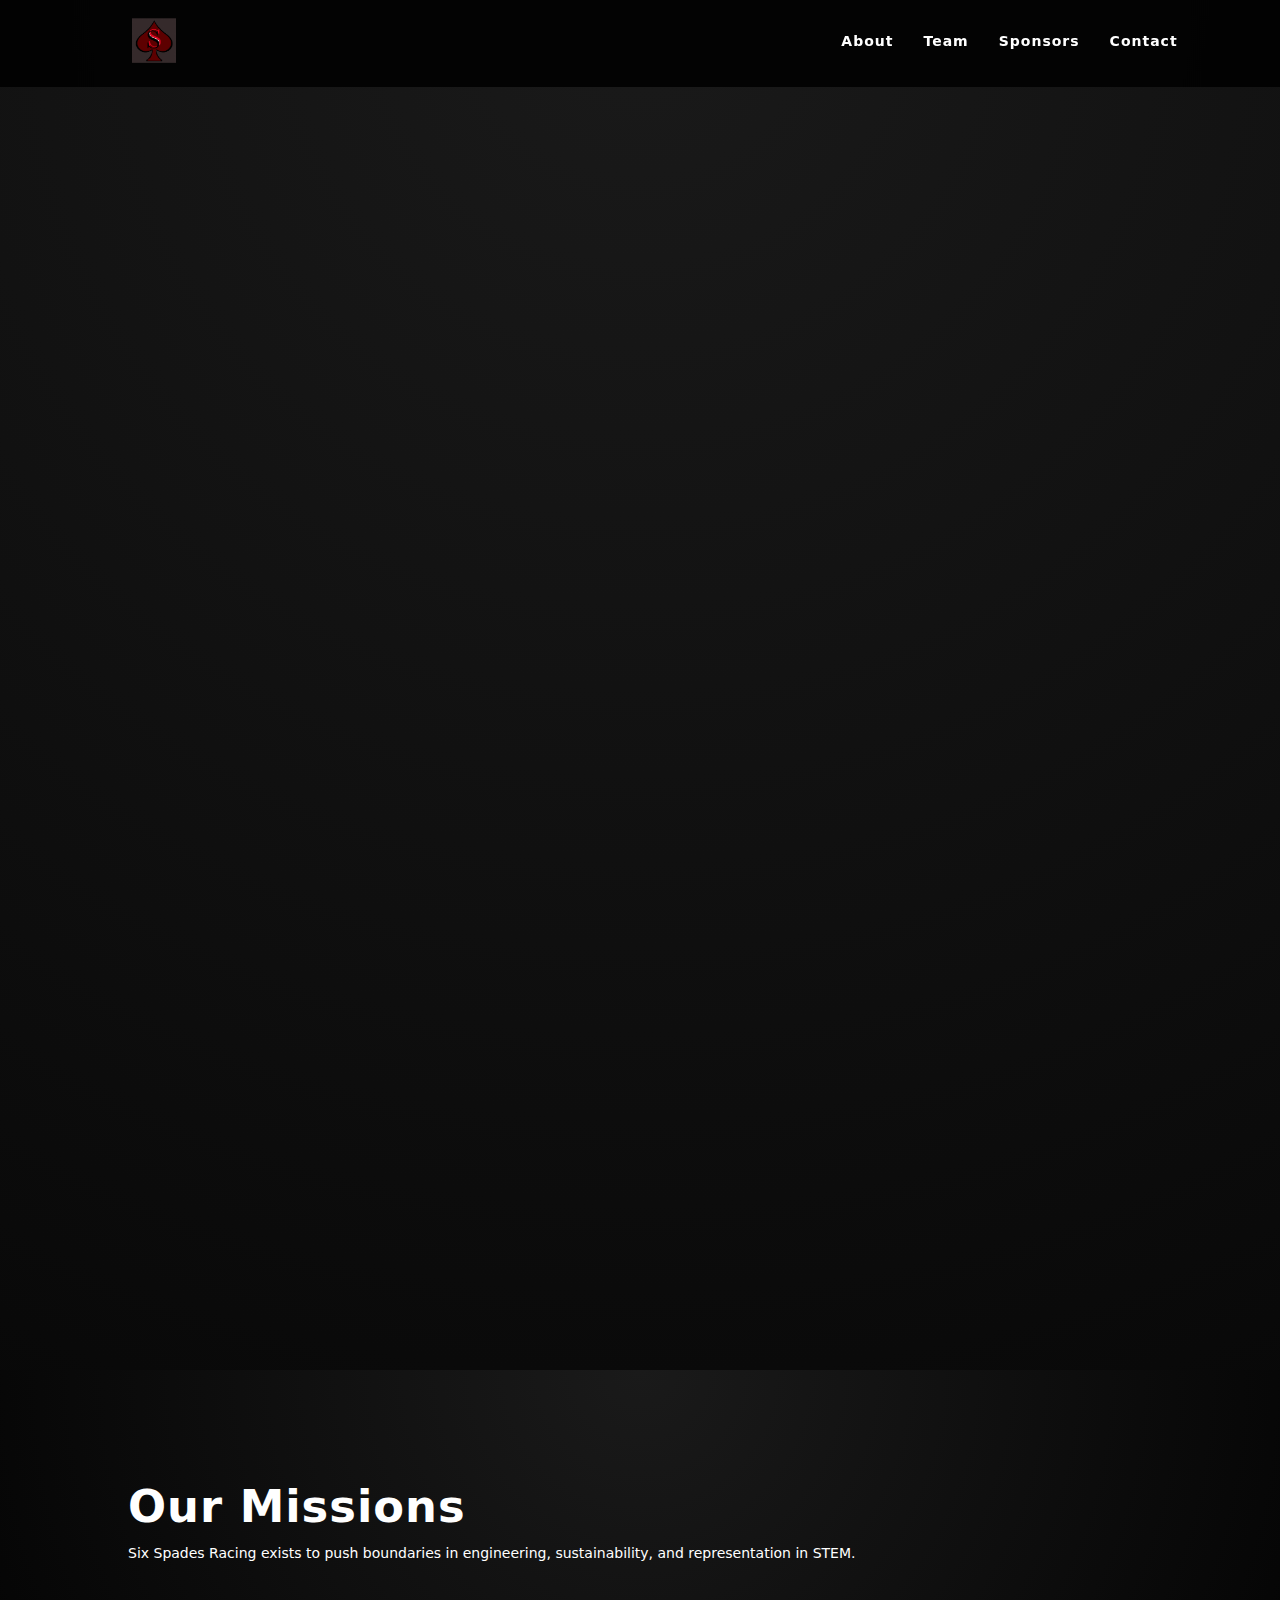
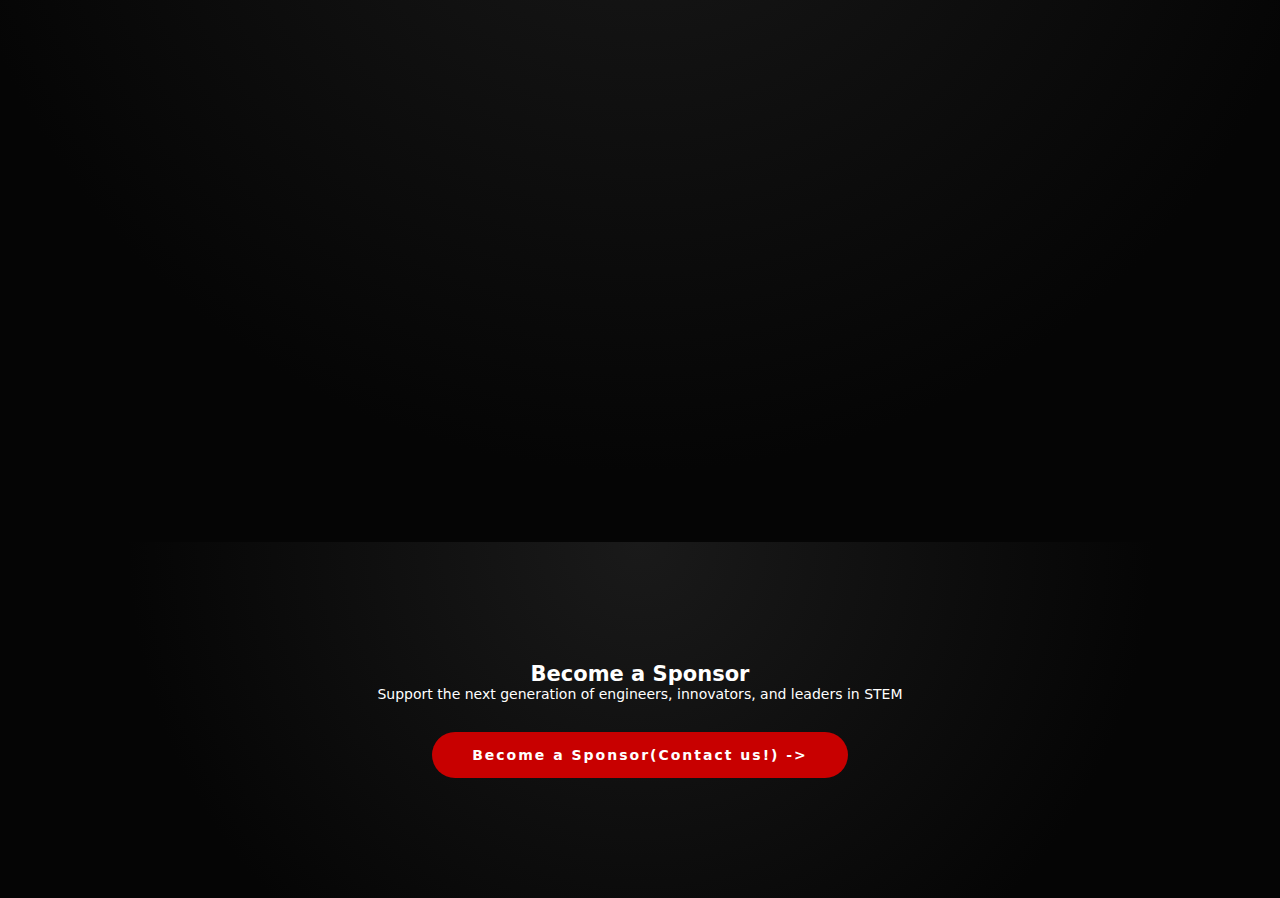
<file: index.html>
<!DOCTYPE html>
<html lang="en">
<head>
    <meta charset="UTF-8">
    <link rel = "stylesheet" href = "style.css">
    <meta name="viewport" content="width=device-width, initial-scale=1.0">
    <title>Home | Six Spades Racing</title>
</head>
<script src = "script.js" defer></script>
<body class = "page-home">
    <nav>
        <!----team logo---->
        <a href = "index.html" class = "logo-link">
            <img src = "Logos/SixSpadesLogo.jpg" alt="Six Spades Racing Logo">
        </a>

        <!--Menu button-->
        <div class = "hamburger" id = "hamburger">
            <span></span>
            <span></span>
            <span></span>
        </div>

        <!--Navigation links-->
        <div class = "nav-links" id = "navLinks">
            <a href = "#about">About</a>
            <a href = "team.html">Team</a>
            <a href = "sponsors.html">Sponsors</a>
            <a href = "contact.html">Contact</a>
        </div>
    </nav>

    <!--Hero-->
    <div class = "hero fade-in">

        <!--Decortive spade background-->
        <img src = "Logos/SixSpadesLogo.jpg" class = "spade-bg" alt = "Decorative Spade">
        <h1>SIX SPADES RACING</h1>
        <div class = "divider"></div>
        <p>
            A student-led STEM Racing team driven by innovation, sustainability, and elite engineering performance.
        </p>

        <!-- Countdown (Home page) -->
        <div class="countdown reveal" id="countdown" aria-label="Countdown to next event">
            <div class="countdown-label">Next Competition In</div>

            <div class="countdown-grid" role="timer" aria-live="polite">
                <div class="time-box">
                    <div class="time" id="cd-days">00</div>
                    <div class="unit">Days</div>
                </div>

                <div class="time-box">
                    <div class="time" id="cd-hours">00</div>
                    <div class="unit">Hours</div>
                </div>

                <div class="time-box">
                    <div class="time" id="cd-mins">00</div>
                    <div class="unit">Mins</div>
                </div>

                <div class="time-box">
                    <div class="time" id="cd-secs">00</div>
                    <div class="unit">Secs</div>
                </div>
            </div>

            <div class="countdown-sub" id="cd-subtext">Loading…</div>
        </div>

        <!--Interactice Spade Hub-->
        <div class = "spade-hub-wrapper">
            <div class = "spade-hub">

                <div class = "spade-card" data-link = "#about">

                    <div class = "card-inner">
                        <div class = "card-front">
                            <div class = "card-corner top-left">
                                <span>6</span>
                                <span>♠️</span>
                            </div>
                            <div class = "card-spade">♠️</div>
                            <div class = "card-label">ABOUT</div>
                        </div>
                    
                        <div class = "card-back">
                            <div class = "hub-enter">
                                <h3>OUR GOALS</h3>
                                <span>ENTER -></span>
                            </div>
                        </div>
                    </div>

                </div>

                <div class = "spade-card" data-link = "team.html">

                    <div class = "card-inner">
                        <div class = "card-front">
                            <div class = "card-corner top-left">
                                <span>6</span>
                                <span>♠️</span>
                            </div>
                            <div class = "card-spade">♠️</div>
                            <div class = "card-label">TEAM</div>
                        </div>

                        <div class = "card-back">
                            <div class = "hub-enter">
                                <h3>ABOUT US</h3>
                                <span>ENTER -></span>
                            </div>
                        </div>
                    </div>
                </div>

                <div class = "spade-card" data-link = "sponsors.html">
                    <div class = "card-inner">
                        <div class = "card-front">
                            <div class = "card-corner top-left">
                                <span>6</span>
                                <span>♠️</span>
                            </div>
                            <div class = "card-spade">♠️</div>
                            <div class = "card-label">SPONSORS</div>
                        </div>

                        <div class = "card-back">
                            <div class = "hub-enter">
                                <h3>OUR SPONSORS</h3>
                                <span>ENTER -></span>
                            </div>
                        </div>
                    </div>
                </div>

                <div class = "spade-card" data-link = "contact.html">
                    <div class = "card-inner">
                        <div class = "card-front">
                            <div class = "card-corner top-left">
                                <span>6</span>
                                <span>♠️</span>
                            </div>
                            <div class = "card-spade">♠️</div>
                            <div class = "card-label">CONTACT</div>
                        </div>

                        <div class = "card-back">
                            <div class = "hub-enter">
                                <h3>CONTACT US</h3>
                                <span>ENTER -></span>
                            </div>
                        </div>
                    </div>
                </div>
            </div>
        </div>
    </div>
    
    <section id = "about" class = "revealOnScroll missions">
        <h2 class = "section-title">Our Missions</h2>
        <p>
            Six Spades Racing exists to push boundaries in engineering, sustainability, and representation in STEM.
        </p>

        <div class = "mission-grid">

            <div class = "mission-card" >
                🪴 Promote sustainability (social, environmental, economic)
            </div>

            <div class = "mission-card" >
                👩‍🔬 Promote women in STEM
            </div>

            <div class = "mission-card" >
                🧠 Encourage personal growth across the team
            </div>

            <div class = "mission-card" >
                🏎️ Drive STEM innovation
            </div>

            <div class = "mission-card" >
                🤝 Engage with our community
            </div>

            <div class = "mission-card" >
                🏁 Achieve competitive success
            </div>
        </div>
    </section>

    <section class = "revealOnScroll sponsor-cta">
        <h2>Become a Sponsor</h2>
        <p>
            Support the next generation of engineers, innovators, and  leaders in STEM
        </p>

        <a href = "contact.html" class = "cta-button">
            Become a Sponsor(Contact us!) ->
        </a>
    </section>

</body>

</html>
</file>
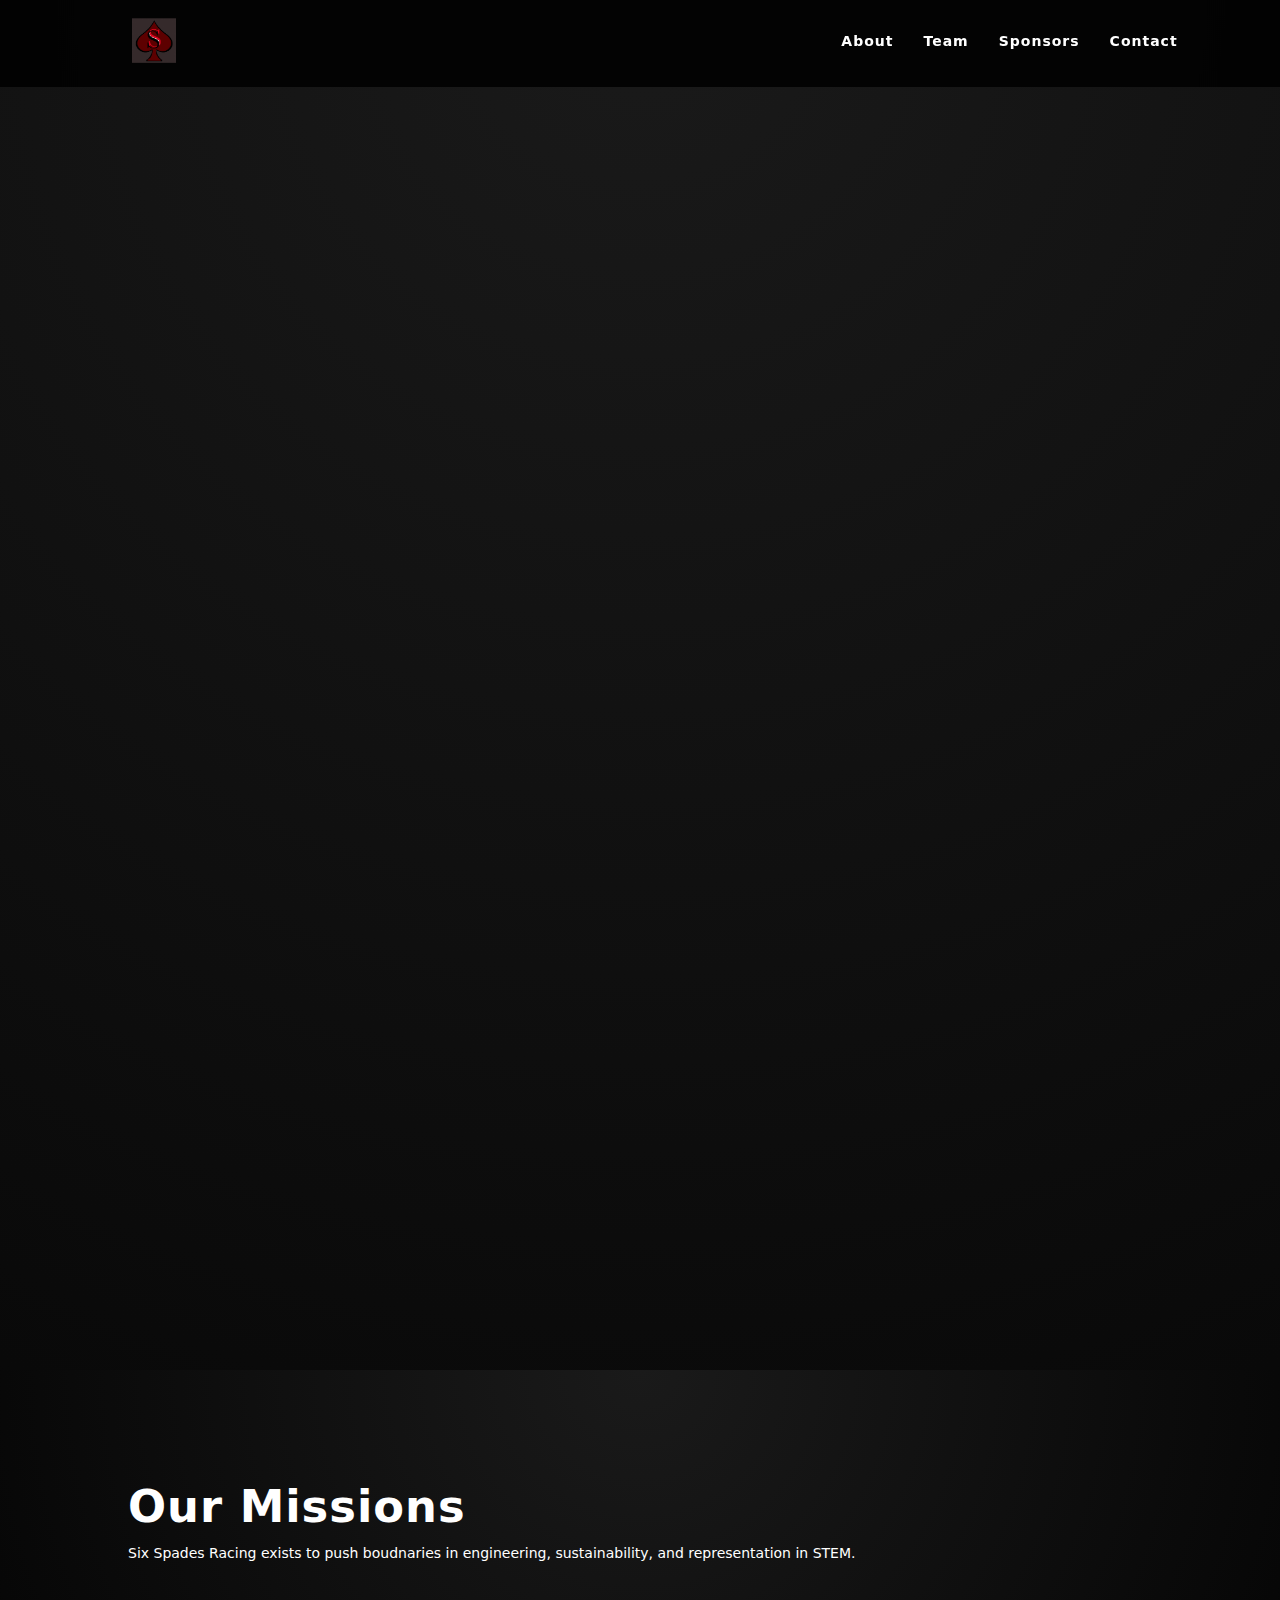
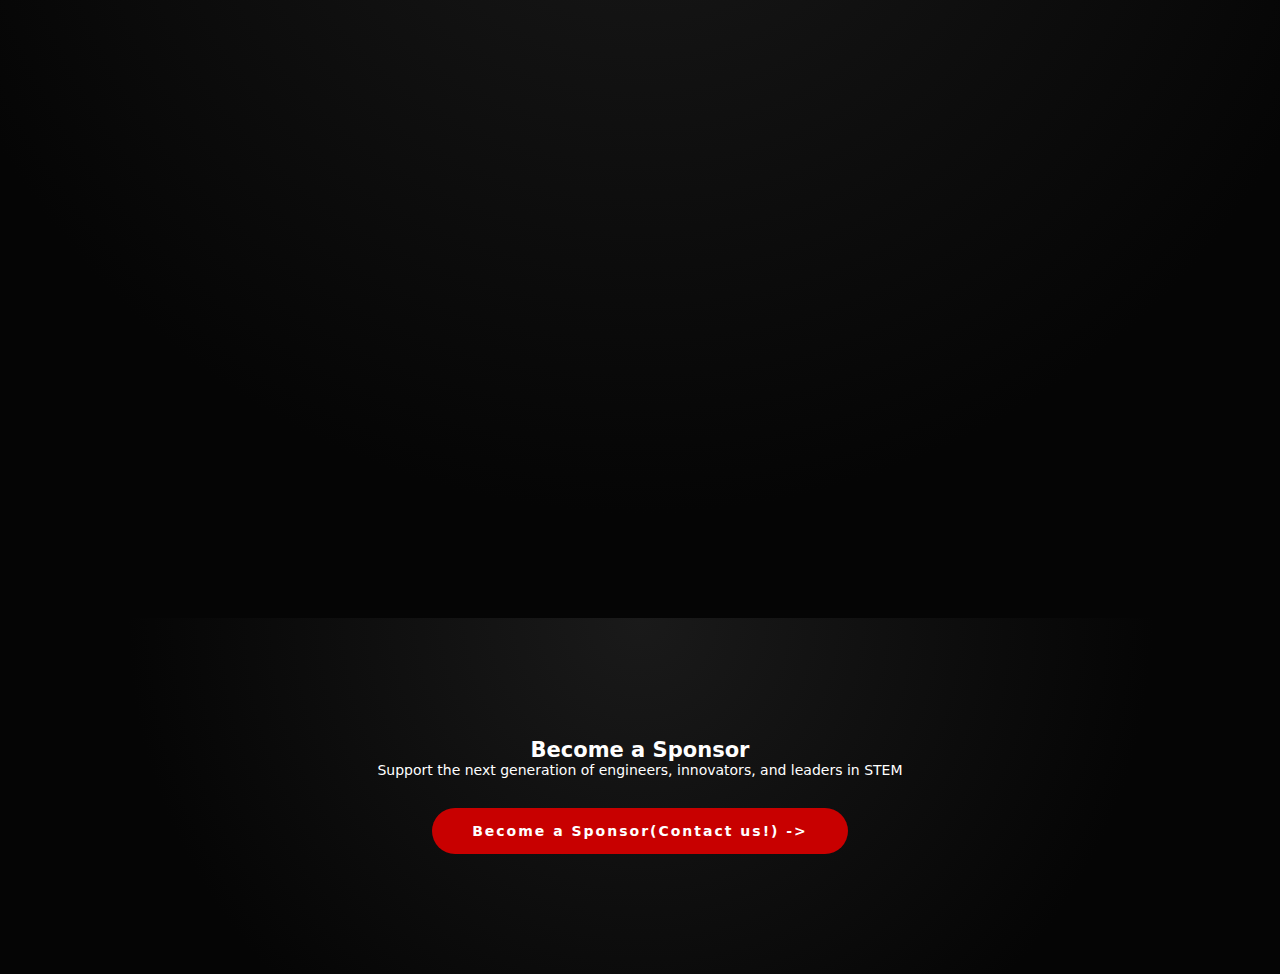
<file: Six Spades Racing/index.html>
<!DOCTYPE html>
<html lang="en">
<head>
    <meta charset="UTF-8">
    <link rel = "stylesheet" href = "style.css">
    <meta name="viewport" content="width=device-width, initial-scale=1.0">
    <title>Home | Six Spades Racing</title>
</head>
<script src = "script.js" defer></script>
<body class = "page-home">
    <nav>
        <!----team logo---->
        <a href = "index.html" class = "logo-link">
            <img src = "Logos/SixSpadesLogo.jpg" alt="Six Spades Racing Logo">
        </a>

        <!--Menu button-->
        <div class = "hamburger" id = "hamburger">
            <span></span>
            <span></span>
            <span></span>
        </div>

        <!--Navigation links-->
        <div class = "nav-links" id = "navLinks">
            <a href = "#about">About</a>
            <a href = "team.html">Team</a>
            <a href = "sponsors.html">Sponsors</a>
            <a href = "contact.html">Contact</a>
        </div>
    </nav>

    <!--Hero-->
    <div class = "hero fade-in">

        <!--Decortive spade background-->
        <img src = "Logos/SixSpadesLogo.jpg" class = "spade-bg" alt = "Decorative Spade">
        <h1>SIX SPADES RACING</h1>
        <div class = "divider"></div>
        <p>
            A student-led STEM Racing team driven by innovation, sustainability, and elite engineering performance.
        </p>

        <!-- Countdown (Home page) -->
        <div class="countdown reveal" id="countdown" aria-label="Countdown to next event">
            <div class="countdown-label">Next Competition In</div>

            <div class="countdown-grid" role="timer" aria-live="polite">
                <div class="time-box">
                    <div class="time" id="cd-days">00</div>
                    <div class="unit">Days</div>
                </div>

                <div class="time-box">
                    <div class="time" id="cd-hours">00</div>
                    <div class="unit">Hours</div>
                </div>

                <div class="time-box">
                    <div class="time" id="cd-mins">00</div>
                    <div class="unit">Mins</div>
                </div>

                <div class="time-box">
                    <div class="time" id="cd-secs">00</div>
                    <div class="unit">Secs</div>
                </div>
            </div>

            <div class="countdown-sub" id="cd-subtext">Loading…</div>
        </div>

        <!--Interactice Spade Hub-->
        <div class = "spade-hub-wrapper">
            <div class = "spade-hub">

                <div class = "spade-card" data-link = "#about">

                    <div class = "card-inner">
                        <div class = "card-front">
                            <div class = "card-corner top-left">
                                <span>6</span>
                                <span>♠️</span>
                            </div>
                            <div class = "card-spade">♠️</div>
                            <div class = "card-label">ABOUT</div>
                        </div>
                    
                        <div class = "card-back">
                            <div class = "hub-enter">
                                <h3>OUR GOALS</h3>
                                <span>ENTER -></span>
                            </div>
                        </div>
                    </div>

                </div>

                <div class = "spade-card" data-link = "team.html">

                    <div class = "card-inner">
                        <div class = "card-front">
                            <div class = "card-corner top-left">
                                <span>6</span>
                                <span>♠️</span>
                            </div>
                            <div class = "card-spade">♠️</div>
                            <div class = "card-label">TEAM</div>
                        </div>

                        <div class = "card-back">
                            <div class = "hub-enter">
                                <h3>ABOUT US</h3>
                                <span>ENTER -></span>
                            </div>
                        </div>
                    </div>
                </div>

                <div class = "spade-card" data-link = "sponsors.html">
                    <div class = "card-inner">
                        <div class = "card-front">
                            <div class = "card-corner top-left">
                                <span>6</span>
                                <span>♠️</span>
                            </div>
                            <div class = "card-spade">♠️</div>
                            <div class = "card-label">SPONSORS</div>
                        </div>

                        <div class = "card-back">
                            <div class = "hub-enter">
                                <h3>OUR SPONSORS</h3>
                                <span>ENTER -></span>
                            </div>
                        </div>
                    </div>
                </div>

                <div class = "spade-card" data-link = "contact.html">
                    <div class = "card-inner">
                        <div class = "card-front">
                            <div class = "card-corner top-left">
                                <span>6</span>
                                <span>♠️</span>
                            </div>
                            <div class = "card-spade">♠️</div>
                            <div class = "card-label">CONTACT</div>
                        </div>

                        <div class = "card-back">
                            <div class = "hub-enter">
                                <h3>CONTACT US</h3>
                                <span>ENTER -></span>
                            </div>
                        </div>
                    </div>
                </div>
            </div>
        </div>
    </div>
    
    <section id = "about" class = "revealOnScroll missions">
        <h2 class = "section-title">Our Missions</h2>
        <p>
            Six Spades Racing exists to push boudnaries in engineering, sustainability, and representation in STEM.
        </p>

        <div class = "mission-grid">
            <div class = "mission-card" >
            🪴 Promote sustaniability (social, environmental, ecnomic)
            </div>

            <div class = "mission-card" >
                🪴 Promote sustaniability (social, environmental, ecnomic)
            </div>

            <div class = "mission-card" >
                👩‍🔬 Promote women in STEM
            </div>

            <div class = "mission-card" >
                🧠 Encourage personal growth across the team
            </div>

            <div class = "mission-card" >
                🏎️ Drive STEM innovation
            </div>

            <div class = "mission-card" >
                🤝 Engage with our community
            </div>

            <div class = "mission-card" >
                🏁 Achieve competitive success
            </div>
        </div>
    </section>

    <section class = "revealOnScroll sponsor-cta">
        <h2>Become a Sponsor</h2>
        <p>
            Support the next generation of engineers, innovators, and  leaders in STEM
        </p>

        <a href = "contact.html" class = "cta-button">
            Become a Sponsor(Contact us!) ->
        </a>
    </section>

</body>
</html>
</file>
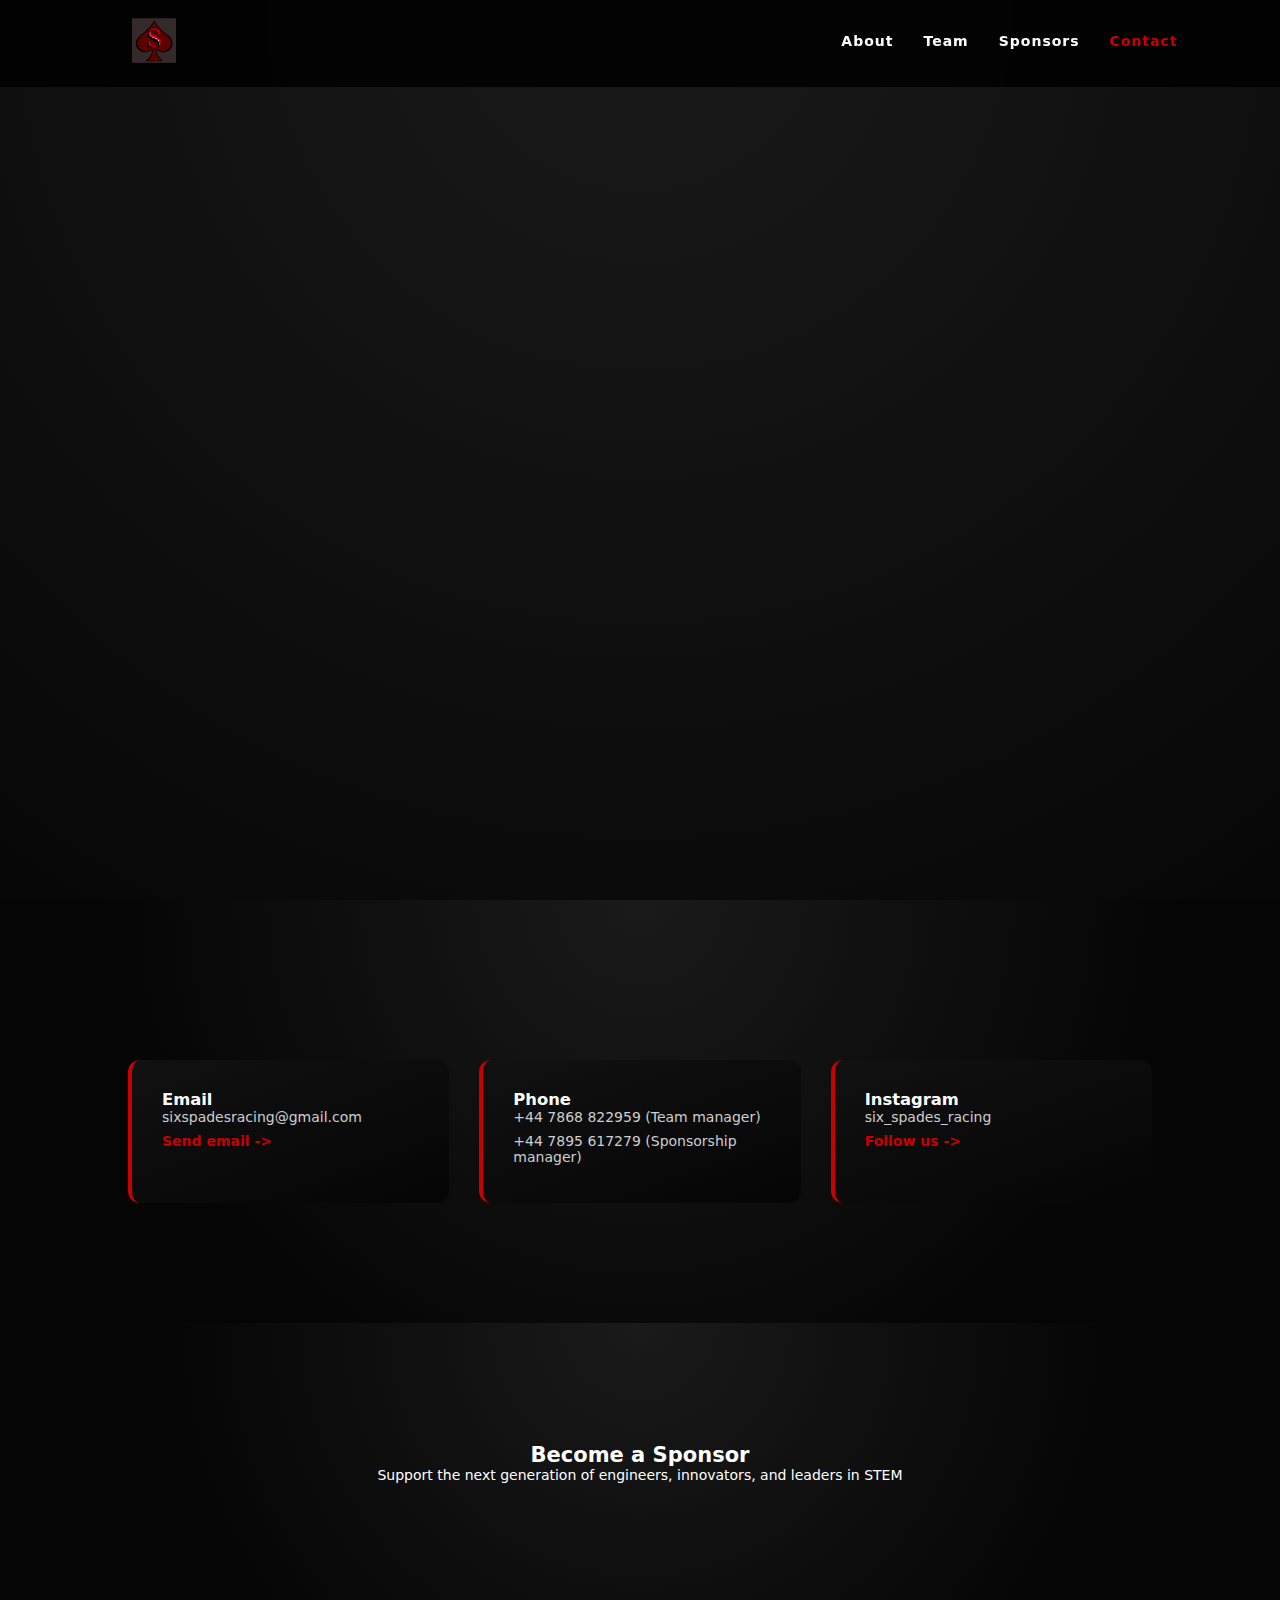
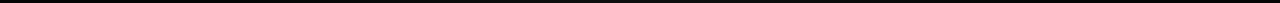
<file: contact.html>
<!DOCTYPE html>
<html lang="en">
<head>
    <meta charset="UTF-8">
    <link rel = "stylesheet" href = "style.css">
    <title>Contact | Six Spades Racing</title>
</head>
<script src = "script.js" defer></script>
<body>
    <nav>
        <a href = "index.html" class = "logo-link">
            <img src = "Logos/SixSpadesLogo.jpg" alt="Six Spades Racing Logo">
        </a>
        
        <!--Menu button-->
        <div class = "hamburger" id = "hamburger">
            <span></span>
            <span></span>
            <span></span>
        </div>

        <div class = "nav-links" id = "navLinks">
            <a href="index.html">About</a >
            <a href="team.html">Team</a >
            <a href="sponsors.html">Sponsors</a >
            <a href="contact.html">Contact</a >
        </div>
    </nav>


    <section class="hero fade-in">
        <h1>GET IN TOUCH</h1>
        <div class = "divider"></div>
        <p>
            Whether you're a potential sponsor, supporter, or fellow STEM enthusiast, we'd love to hear from you.
        </p>
    </section>

    <section class = "revealOnScroll">
        <div class = "contact-grid">
            <div class = "contact-card">
                <h3>Email</h3>
                <p>sixspadesracing@gmail.com</p>
                <a href = "mailto:sixspadesracing@gmail.com">Send email -></a>
            </div>

            <div class = "contact-card">
                <h3>Phone</h3>
                <p>+44 7868 822959 (Team manager)</p>
                <p>+44 7895 617279 (Sponsorship manager)</p>
            </div>

            <div class = "contact-card">
                <h3>Instagram</h3>
                <p>six_spades_racing</p>
                <a href = "https://www.instagram.com/six_spades_racing/" target = "_blank">Follow us -></a>
            </div>
        </div>
    </section>

    <section class = "revealOnScroll sponsor-cta">
        <h2>Become a Sponsor</h2>
        <p>
            Support the next generation of engineers, innovators, and  leaders in STEM
        </p>
    </section>

</body>
</html>
</file>
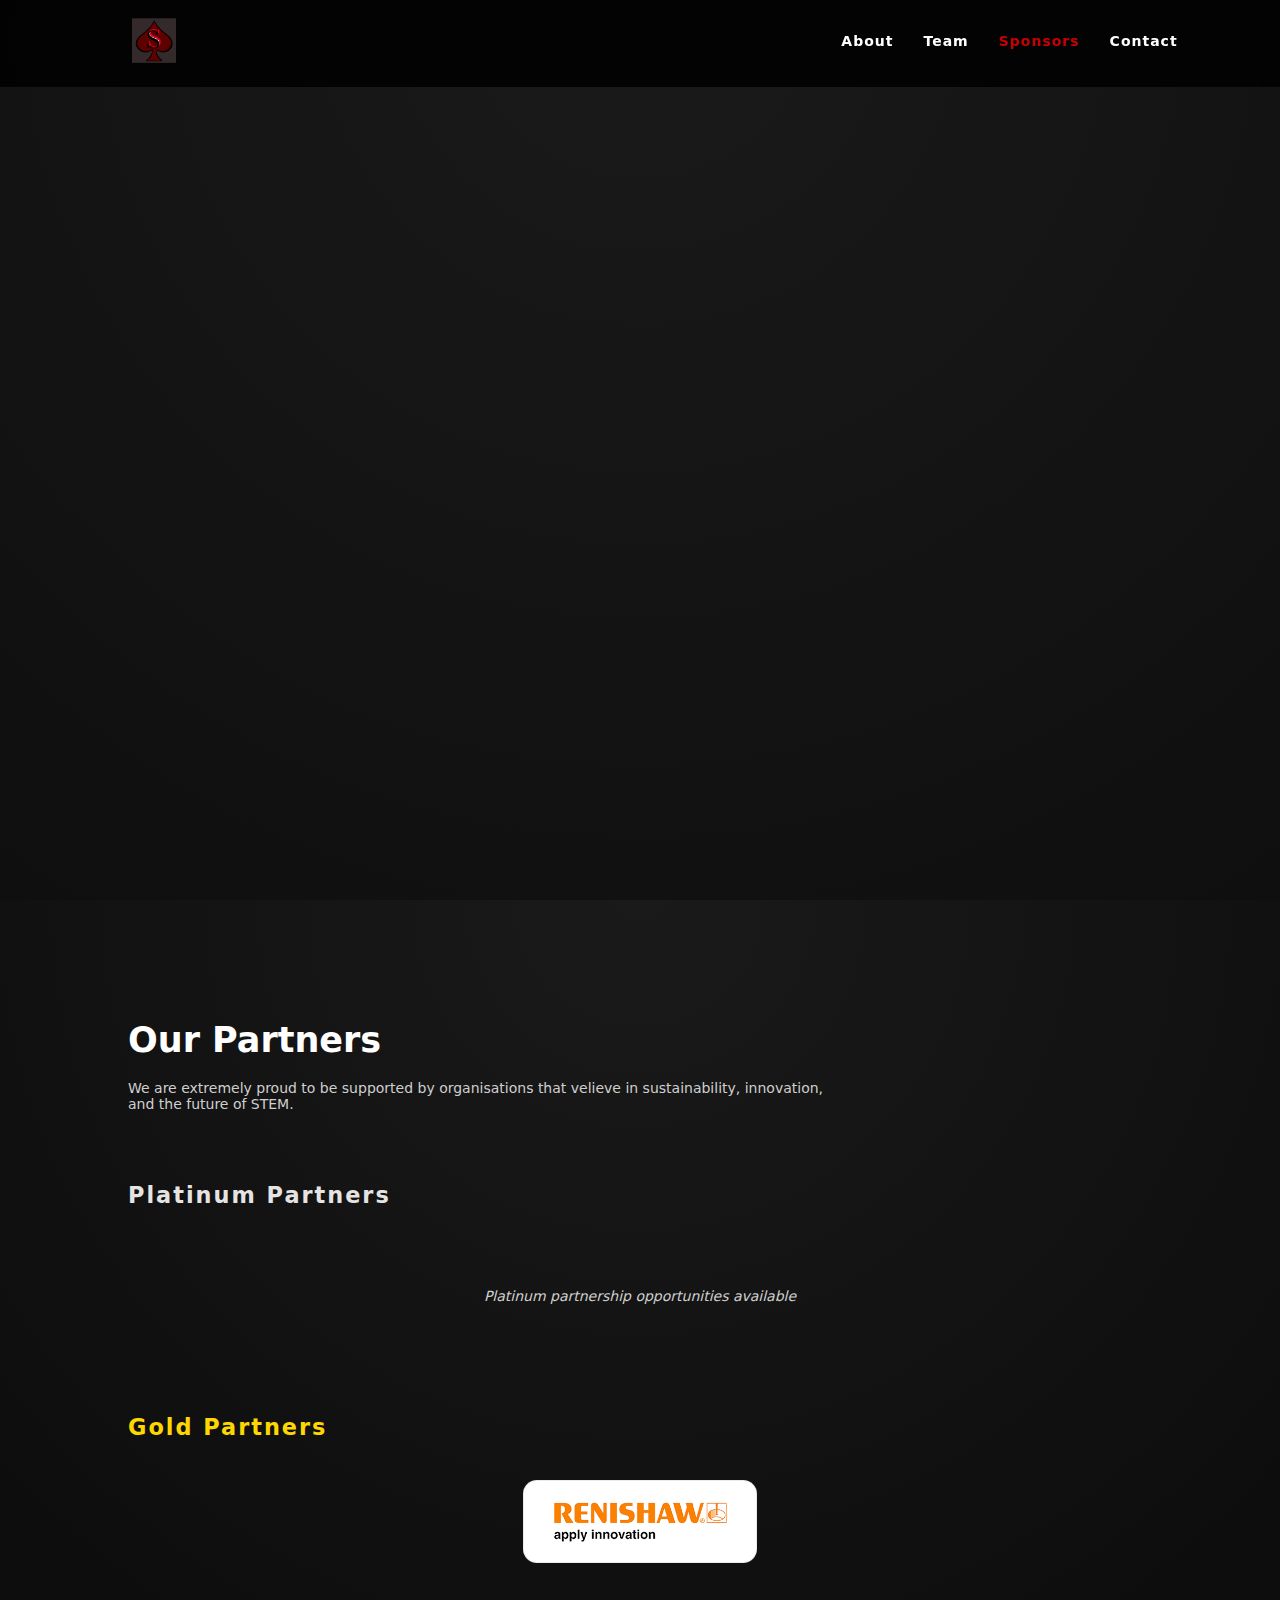
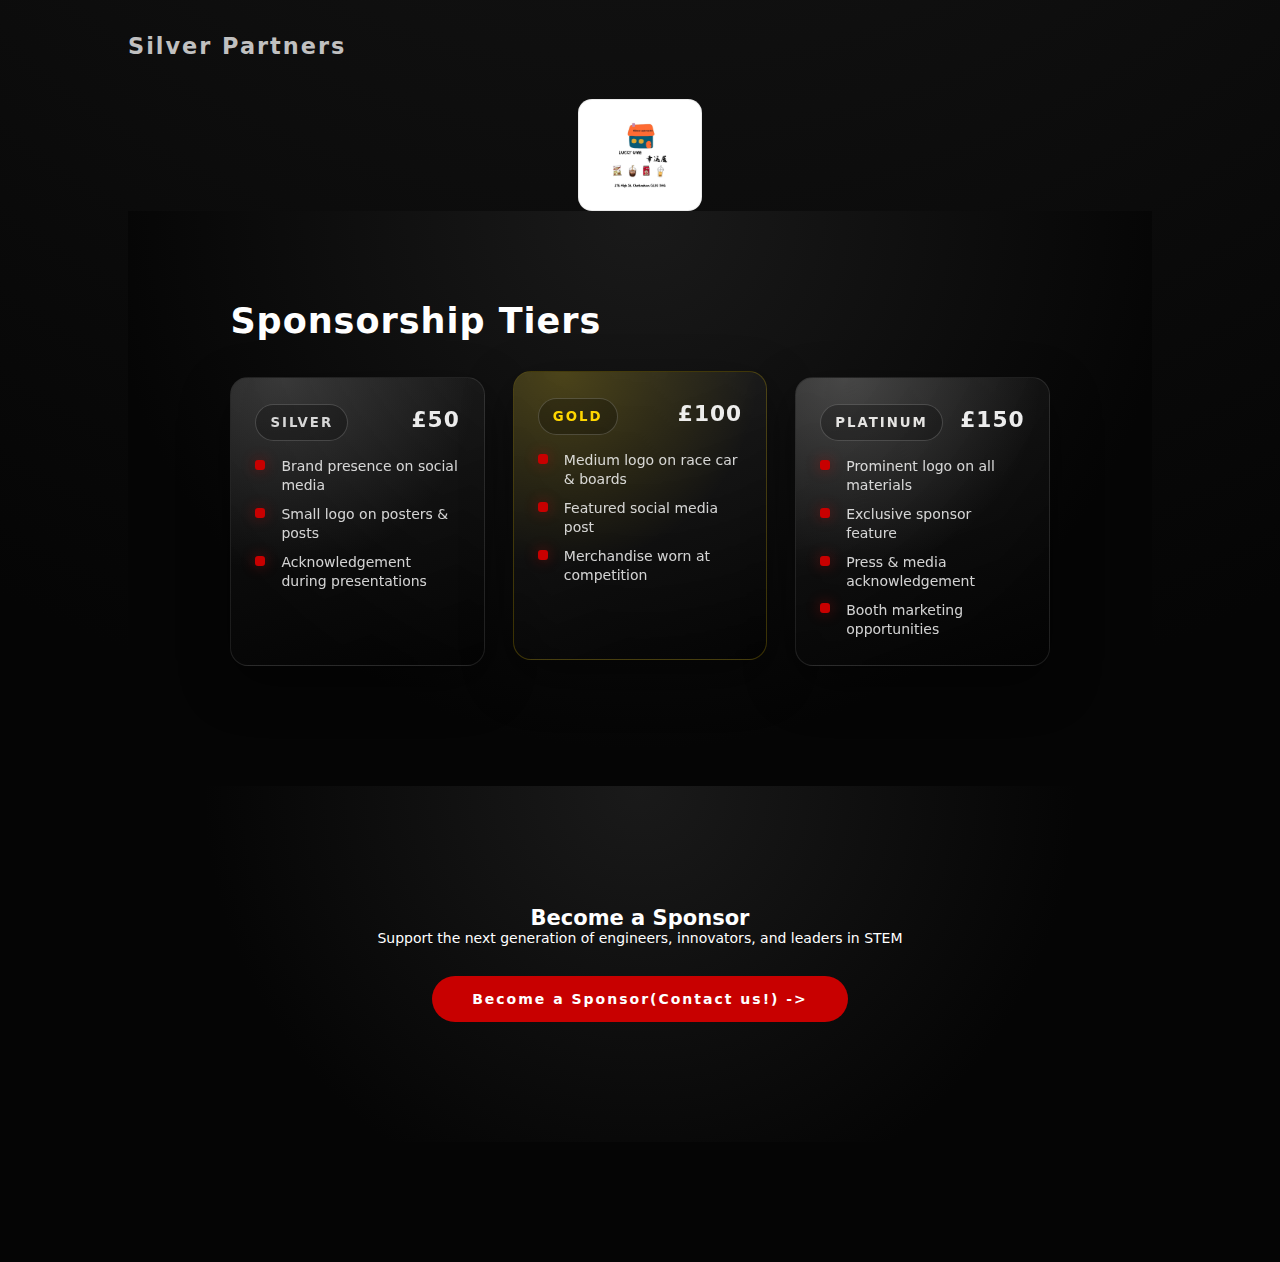
<file: sponsors.html>
<!DOCTYPE html>
<html lang="en">
<head>
    <meta charset="UTF-8">
    <link rel = "stylesheet" href = "style.css">
    <meta name="viewport" content="width=device-width, initial-scale=1.0">
    <title>Sponsors | Six Spades Racing</title>
</head>
<script src = "script.js" defer></script>
<body>
    <nav>
        <!----team logo---->
        <a href = "index.html" class = "logo-link">
            <img src = "Logos/SixSpadesLogo.jpg" alt="Six Spades Racing Logo">
        </a>

        <!--Menu button-->
        <div class = "hamburger" id = "hamburger">
            <span></span>
            <span></span>
            <span></span>
        </div>

        <!--Navigation links-->
        <div class = "nav-links">
            <a href = "index.html">About</a>
            <a href = "team.html">Team</a>
            <a href = "sponsors.html">Sponsors</a>
            <a href = "contact.html">Contact</a>
        </div>
    </nav>

    <div class = "hero fade-in">

        <h1>PARTNER WITH SIX SPADES RACING</h1>

    </div>

    <section class = "revealOnScroll">
        <h1 class = "section-title">Our Partners</h1>
        <p class = "section-subtitle">
            We are extremely proud to be supported by organisations that velieve in sustainability, innovation, and the future of STEM.
        </p>

        <!--Platinum Sponsors-->
        <h2 class = "tier-title platinum">Platinum Partners</h2>
        <div class = "sponsor-wall platinum-tier">
            <!--Add platinum sponsors here-->
            <p class = "tier-placeholder">Platinum partnership opportunities available</p>
        </div>

        <!--Gold sponsors-->
        <h2 class = "tier-title gold">Gold Partners</h2>
        <div class = "sponsor-wall gold-tier">
            <a href = "https://www.renishaw.com/" target = "_blank" class = "sponsor-logo">
                <img src ="Logos/RenishawLogo.png" alt = "Renishaw">
            </a>
            <!--Add gold sponsors here-->
        </div>

        <!--Silver Sponsors-->
        <h2 class = "tier-title silver">Silver Partners</h2>
        <div class = "sponsor-wall">
            <a target = "_blank" class = "sponsor-logo">
                <img src ="Logos/LuckyUmeLogo.jpg" alt = "LuckyUme">
            </a>
            <!--Add silver sponsors here-->
        </div>

    <section class="tiers-section revealOnScroll">
        <h2 class="section-title">Sponsorship Tiers</h2>

        <div class="tiers-grid">
            <!-- Silver -->
            <div class="tier-card tier-silver">
                <div class="tier-head">
                    <span class="tier-badge">Silver</span>
                    <span class="tier-price">£50</span>
                </div>

                <ul class="tier-list">
                    <li>Brand presence on social media</li>
                    <li>Small logo on posters & posts</li>
                    <li>Acknowledgement during presentations</li>
                </ul>
            </div>

            <!-- Gold -->
            <div class="tier-card tier-gold tier-featured">
                <div class="tier-head">
                    <span class="tier-badge">Gold</span>
                    <span class="tier-price">£100</span>
                </div>

                <ul class="tier-list">
                    <li>Medium logo on race car & boards</li>
                    <li>Featured social media post</li>
                    <li>Merchandise worn at competition</li>
                </ul>
            </div>

            <!-- Platinum -->
            <div class="tier-card tier-platinum">
                <div class="tier-head">
                    <span class="tier-badge">Platinum</span>
                    <span class="tier-price">£150</span>
                </div>

                <ul class="tier-list">
                    <li>Prominent logo on all materials</li>
                    <li>Exclusive sponsor feature</li>
                    <li>Press & media acknowledgement</li>
                    <li>Booth marketing opportunities</li>
                </ul>
            </div>
        </div>
    </section>

    <section class = "revealOnScroll sponsor-cta">
        <h2>Become a Sponsor</h2>
        <p>
            Support the next generation of engineers, innovators, and  leaders in STEM
        </p>

        <a href = "contact.html" class = "cta-button">
            Become a Sponsor(Contact us!) ->
        </a>
    </section>

</body>

</html>
</file>
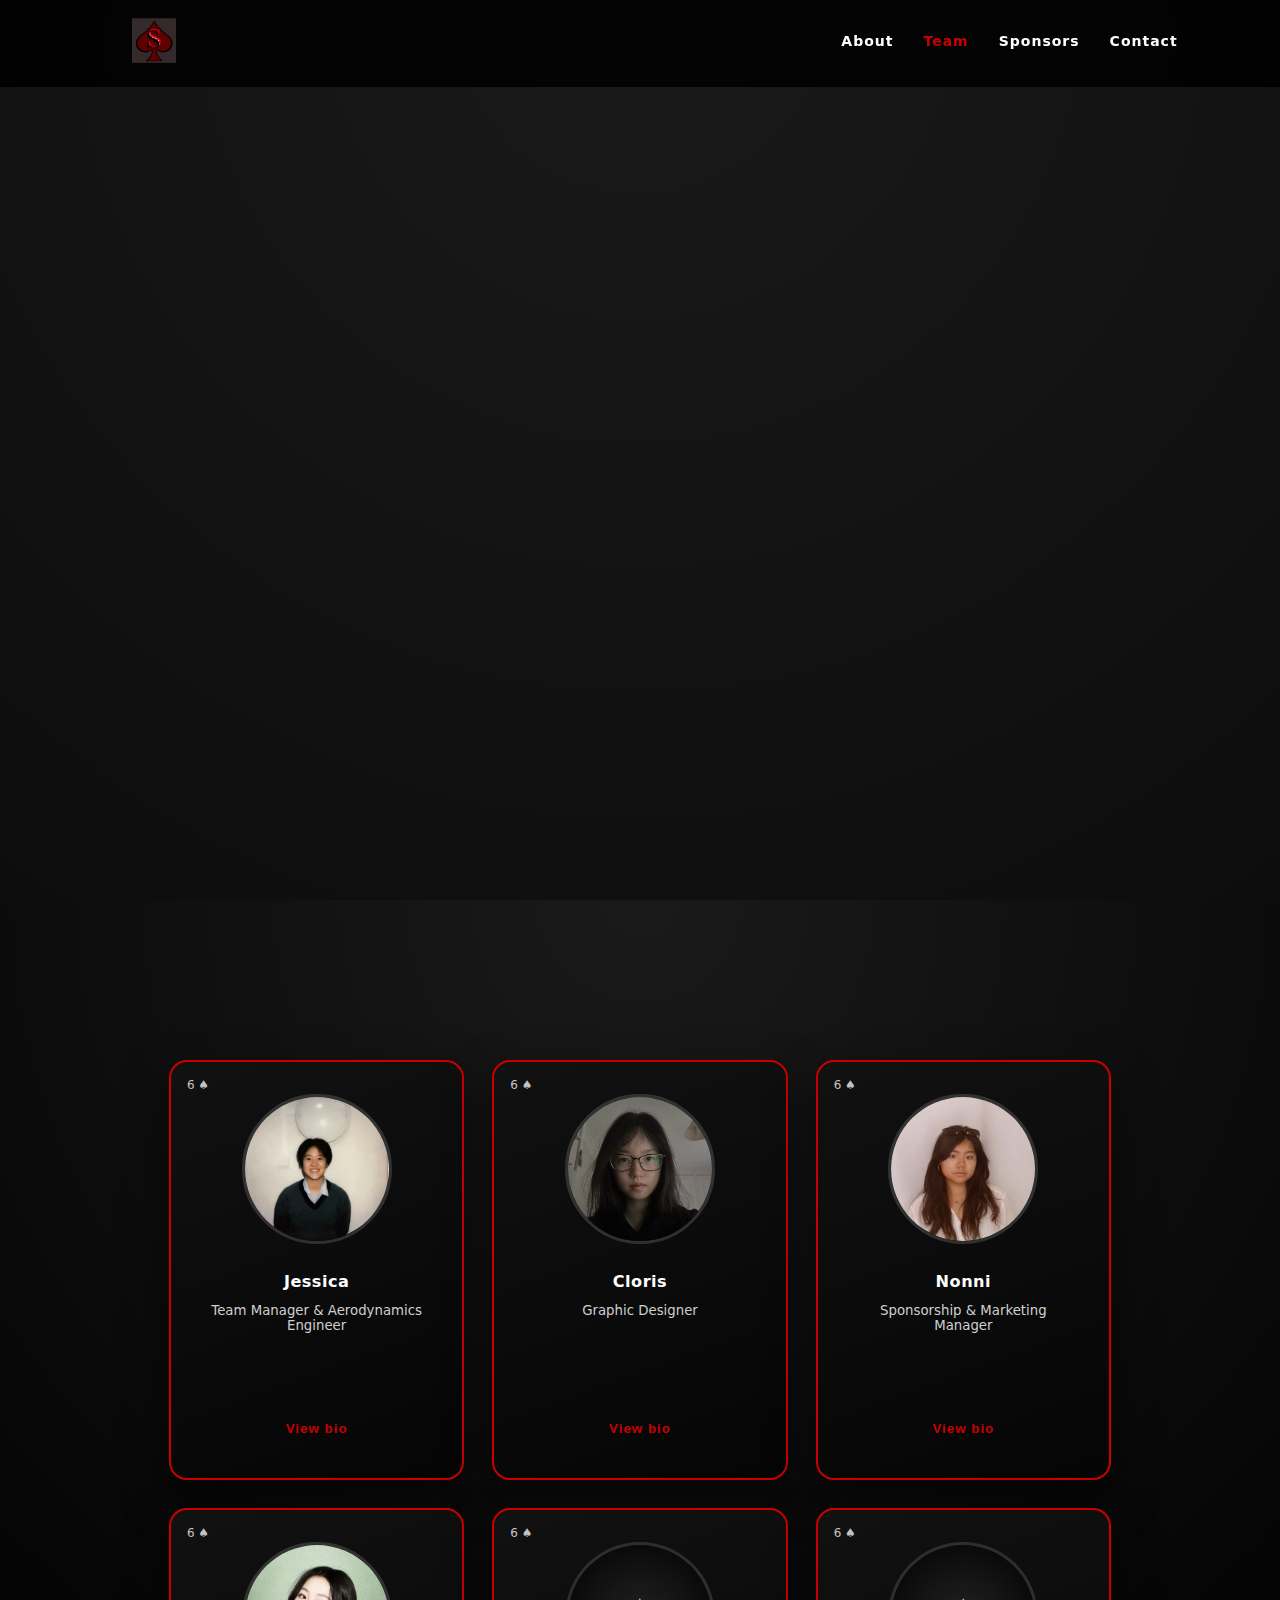
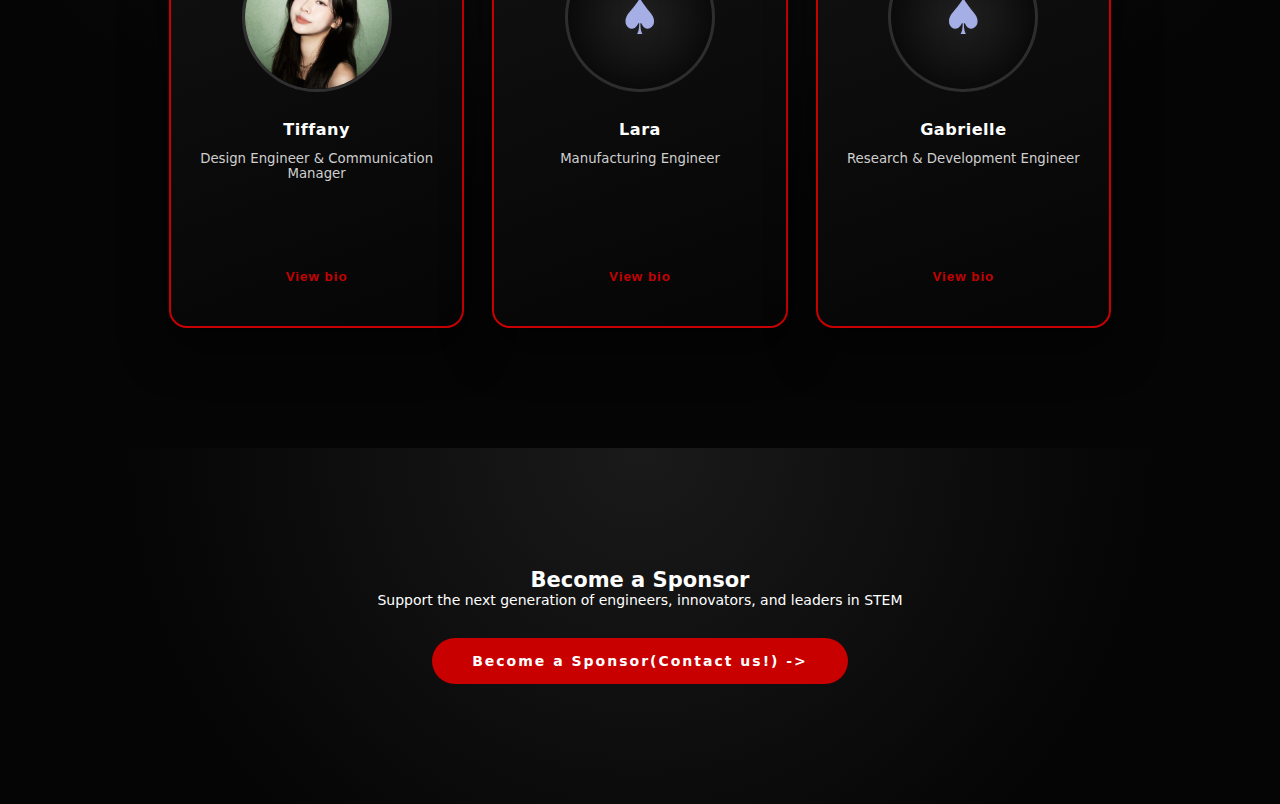
<file: team.html>
<!DOCTYPE html>
<html lang="en">
<head>
    <meta charset="UTF-8">
    <link rel = "stylesheet" href = "style.css">
    <meta name="viewport" content="width=device-width, initial-scale=1.0">
    <title>Team | Six Spades Racing</title>
</head>
<script src = "script.js" defer></script>
<body class = "page-team">
    <nav>
        <!----team logo---->
        <a href = "index.html" class = "logo-link">
            <img src = "Logos/SixSpadesLogo.jpg" alt="Six Spades Racing Logo">
        </a>

        <!--Menu button-->
        <div class = "hamburger" id = "hamburger">
            <span></span>
            <span></span>
            <span></span>
        </div>
        
        <!--Navigation links-->
        <div class = "nav-links" id = "navLinks">
            <a href = "index.html">About</a>
            <a href = "team.html">Team</a>
            <a href = "sponsors.html">Sponsors</a>
            <a href = "contact.html">Contact</a>
        </div>
    </nav>

    <section class = "hero fade-in">
        <h1 class = "section-title">Our Team</h1>
        <div class = "divider"></div>
        <p>
            A multidisciplinary team developing engineering, leadership, and commercial skills through STEM Racing
        </p>
    </section>

    <section class="team-section">
        <div class="team-grid-3">

            <div class="team-card">
                <div class="team-image">
                    <img src="Photos/Jessica.jpg" alt="Jessica">
                </div>
                <div class="team-name">Jessica</div>
                <div class="team-role">Team Manager & Aerodynamics Engineer</div>
                <button class="bio-toggle">View bio</button>
                <div class = "team-bio">
                    <p>
                        Keeps the team organised and moving in the right direction, balancing planning, coordination, and problem-solving across the project. Also performs computational fluid dynamics to suggest any beneficial changes to the car.
                    </p>
                </div>
            </div>

            <div class="team-card">
                <div class="team-image">
                    <img src="Photos/Cloris.jpg" alt="Cloris">
                </div>
                <div class="team-name">Cloris</div>
                <div class="team-role">Graphic Designer</div>
                <button class="bio-toggle">View bio</button>
                <div class = "team-bio">
                    <p>
                        Responsible for the team's branding and visuals, making sure everything we produce looks clear, consistent, and professional.
                    </p>
                </div>
            </div>

            <div class="team-card">
                <div class="team-image">
                    <img src="Photos/Nonni.jpg" alt="Nonni">
                </div>
                <div class="team-name">Nonni</div>
                <div class="team-role">Sponsorship & Marketing<br>Manager</div>
                <button class="bio-toggle">View bio</button>
                <div class = "team-bio">
                    <p>
                        Handles sponsorship and outreach, working with partners and helping share what the team is building and why it matters.
                    </p>
                </div>
            </div>

            <div class="team-card">
                <div class="team-image">
                    <img src="Photos/Tiffany.jpg" alt="Tiffany">
                </div>
                <div class="team-name">Tiffany</div>
                <div class="team-role">Design Engineer & Communication Manager</div>
                <button class="bio-toggle">View bio</button>
                <div class = "team-bio">
                    <p>
                        Works on car design and development, focusing on turning ideas into practical, competition-ready components. Supports outreach to not only sponsors but also potential academic partners.
                    </p>
                </div>
            </div>

            <div class="team-card">
                <div class="team-image placeholder"></div>
                <div class="team-name">Lara</div>
                <div class="team-role">Manufacturing Engineer</div>
                <button class="bio-toggle">View bio</button>
                <div class = "team-bio">
                    <p>
                        Supports manufacturing and assembly, helping ensure designs can be built accurately and efficiently.
                    </p>
                </div>
            </div>

            <!-- No-photo member -->
            <div class="team-card">
                <div class="team-image placeholder"></div>
                <div class="team-name">Gabrielle</div>
                <div class="team-role">Research & Development Engineer</div>
                <button class="bio-toggle">View bio</button>
                <div class = "team-bio">
                    <p>
                        Focuses on research and development, exploring improvements and supporting performance through testing and analysis.
                    </p>
                </div>
            </div>
        </div>
    </section>


    <section class = "revealOnScroll sponsor-cta">
        <h2>Become a Sponsor</h2>
        <p>
            Support the next generation of engineers, innovators, and  leaders in STEM
        </p>

        <a href = "contact.html" class = "cta-button">
            Become a Sponsor(Contact us!) ->
        </a>
    </section>
</body>

</html>
</file>
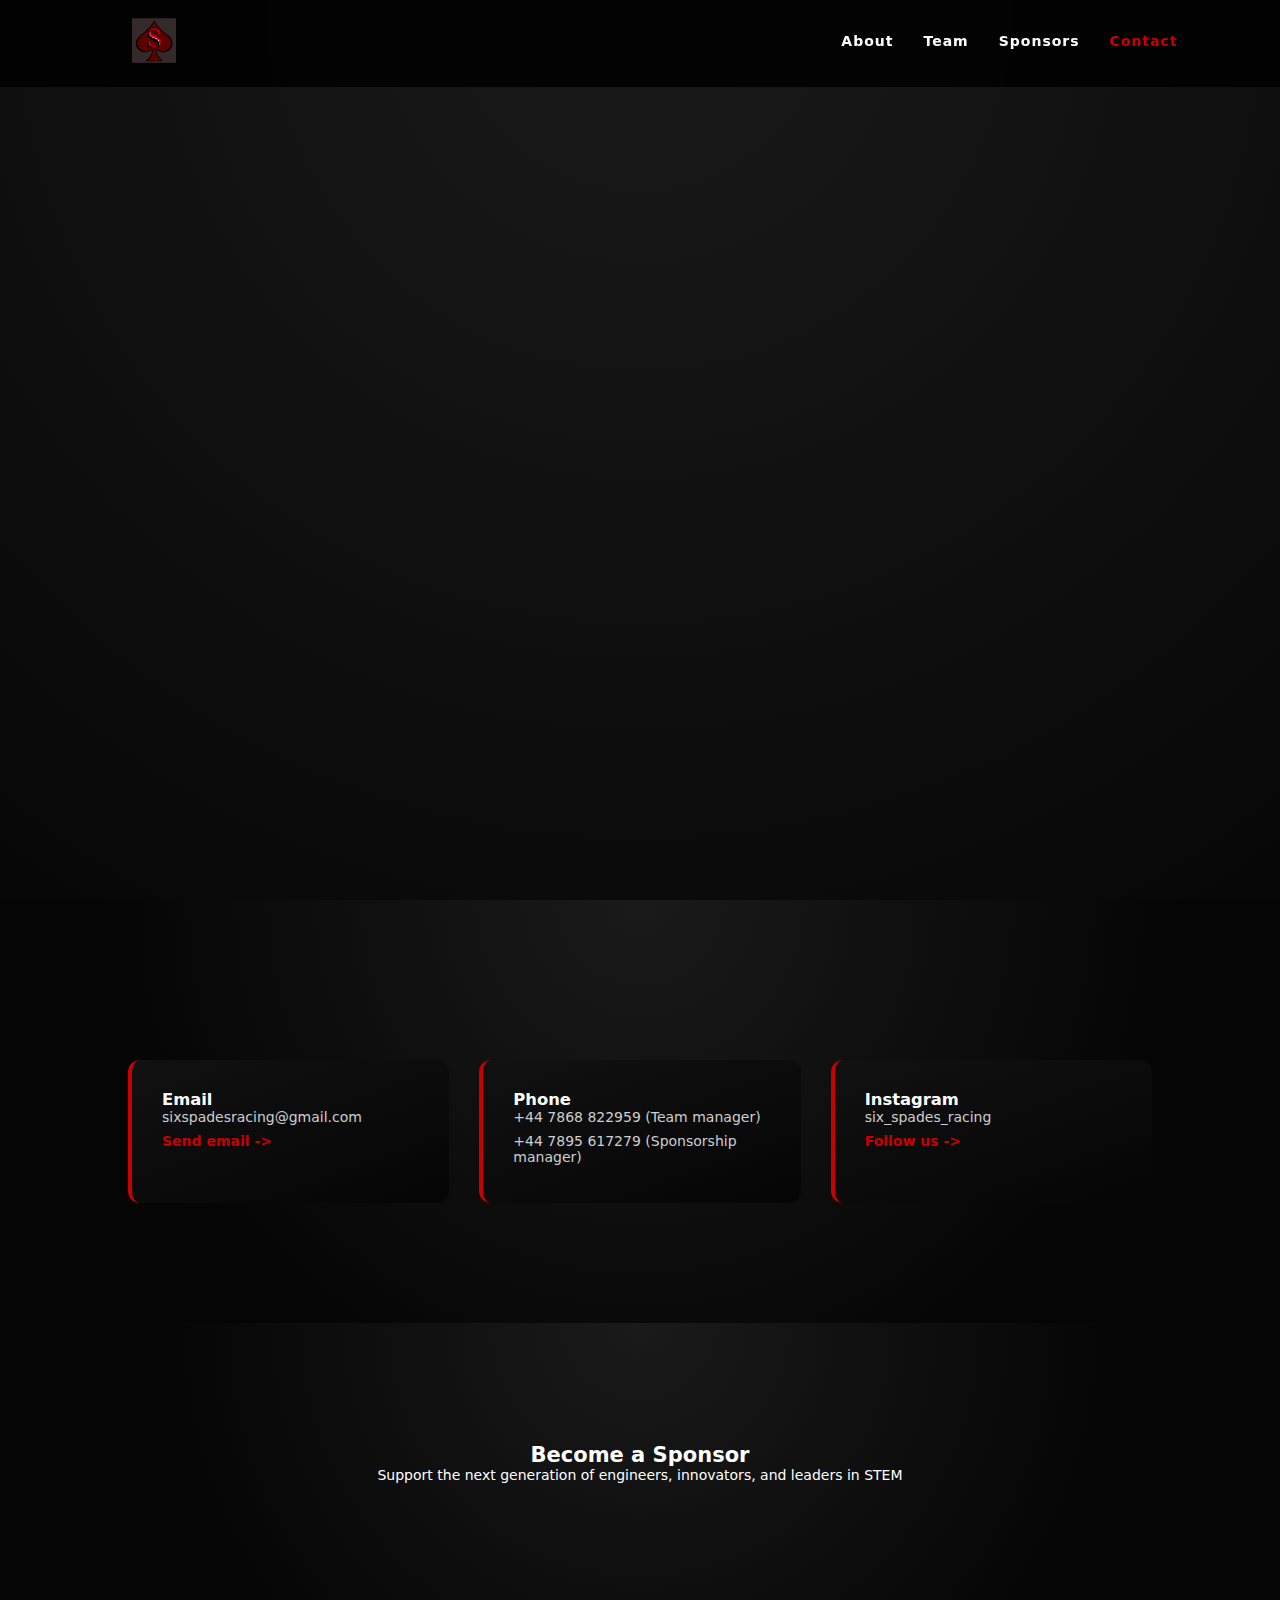
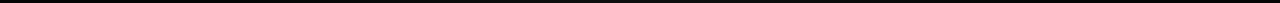
<file: Six Spades Racing/contact.html>
<!DOCTYPE html>
<html lang="en">
<head>
    <meta charset="UTF-8">
    <link rel = "stylesheet" href = "style.css">
    <title>Contact | Six Spades Racing</title>
</head>
<script src = "script.js"></script>
<body>
    <nav>
        <a href = "index.html" class = "logo-link">
            <img src = "Logos/SixSpadesLogo.jpg" alt="Six Spades Racing Logo">
        </a>
        
        <!--Menu button-->
        <div class = "hamburger" id = "hamburger">
            <span></span>
            <span></span>
            <span></span>
        </div>

        <div class = "nav-links">
            <a href=" ">About</a >
            <a href="team.html">Team</a >
            <a href="sponsors.html">Sponsors</a >
            <a href="contact.html">Contact</a >
        </div>
    </nav>


    <section class="hero fade-in">
        <h1>GET IN TOUCH</h1>
        <div class = "divider"></div>
        <p>
            Whether you're a potential sponsor, supporter, or fellow STEM enthusiast, we'd love to hear from you.
        </p>
    </section>

    <section class = "revealOnScroll">
        <div class = "contact-grid">
            <div class = "contact-card">
                <h3>Email</h3>
                <p>sixspadesracing@gmail.com</p>
                <a href = "mailto:sixspadesracing@gmail.com">Send email -></a>
            </div>

            <div class = "contact-card">
                <h3>Phone</h3>
                <p>+44 7868 822959 (Team manager)</p>
                <p>+44 7895 617279 (Sponsorship manager)</p>
            </div>

            <div class = "contact-card">
                <h3>Instagram</h3>
                <p>six_spades_racing</p>
                <a href = "https://www.instagram.com/six_spades_racing/" target = "_blank">Follow us -></a>
            </div>
        </div>
    </section>

    <section class = "revealOnScroll sponsor-cta">
        <h2>Become a Sponsor</h2>
        <p>
            Support the next generation of engineers, innovators, and  leaders in STEM
        </p>
    </section>

</body>
</html>
</file>
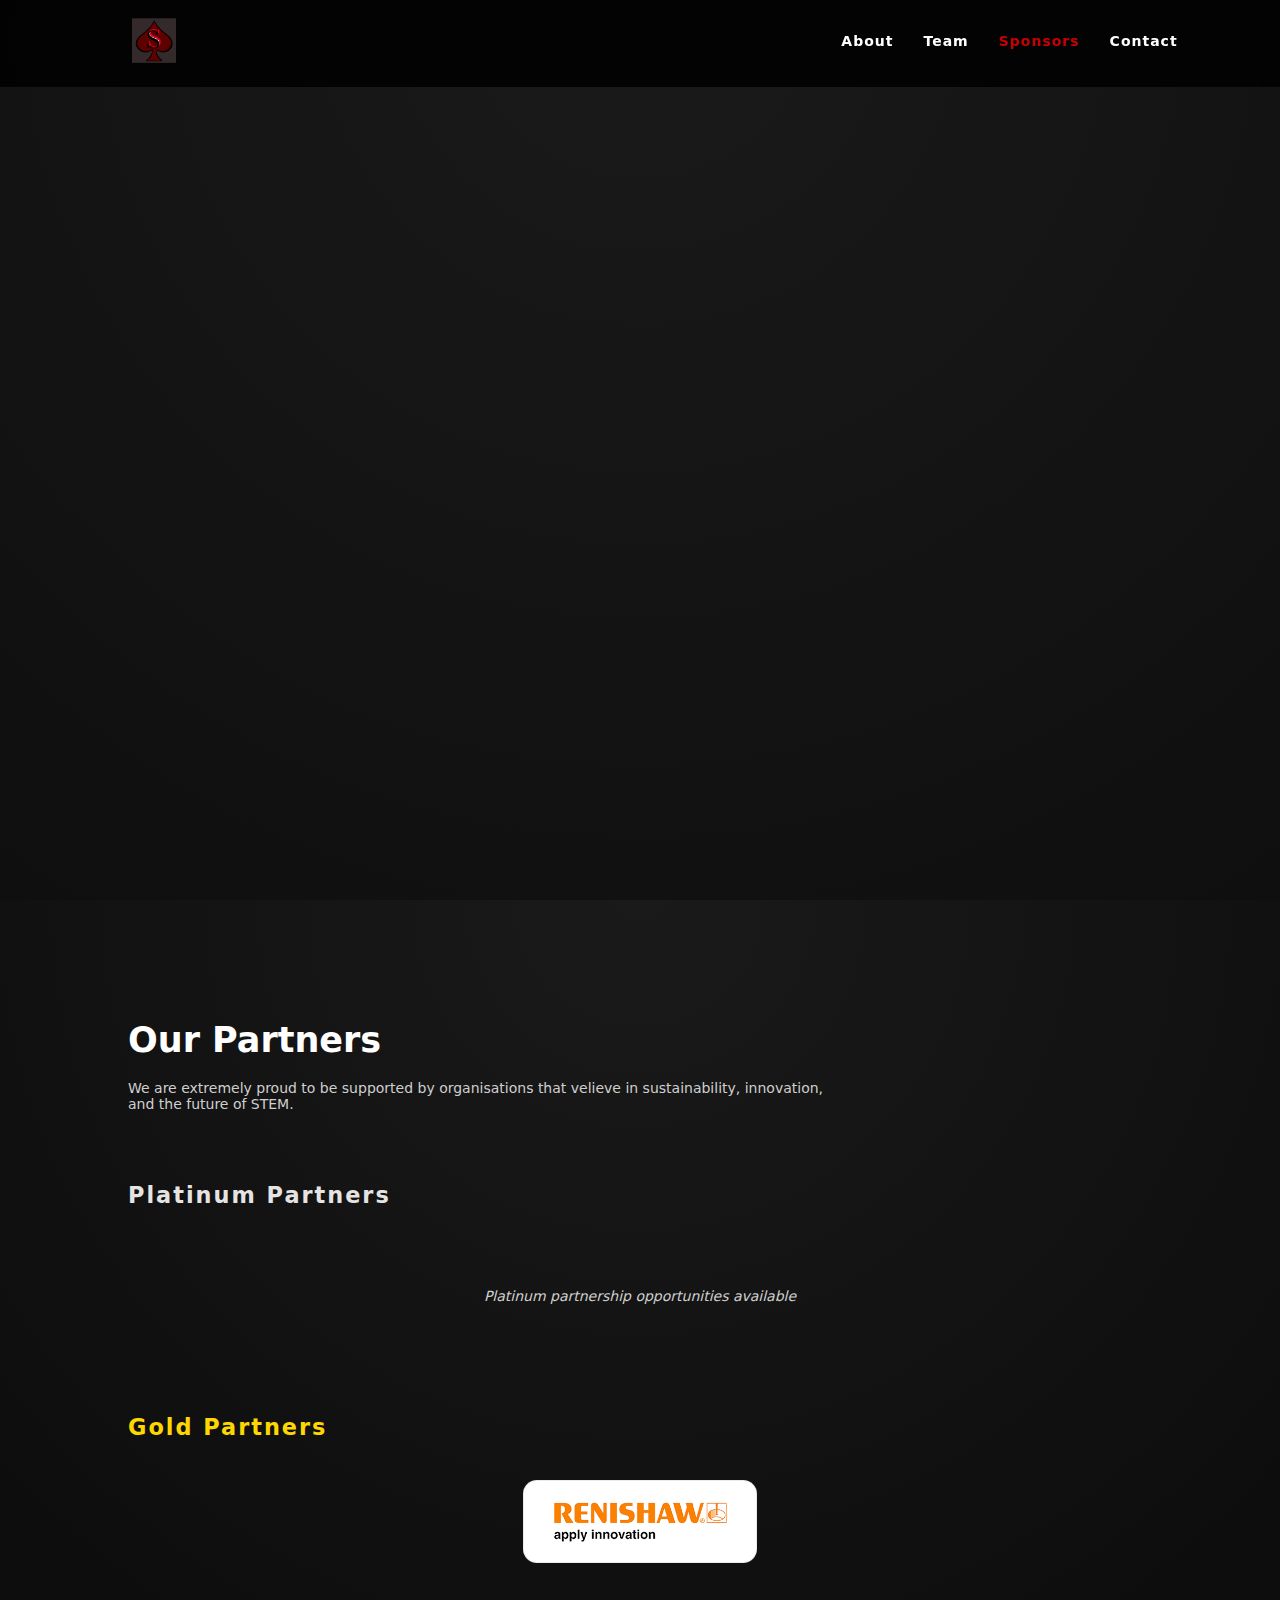
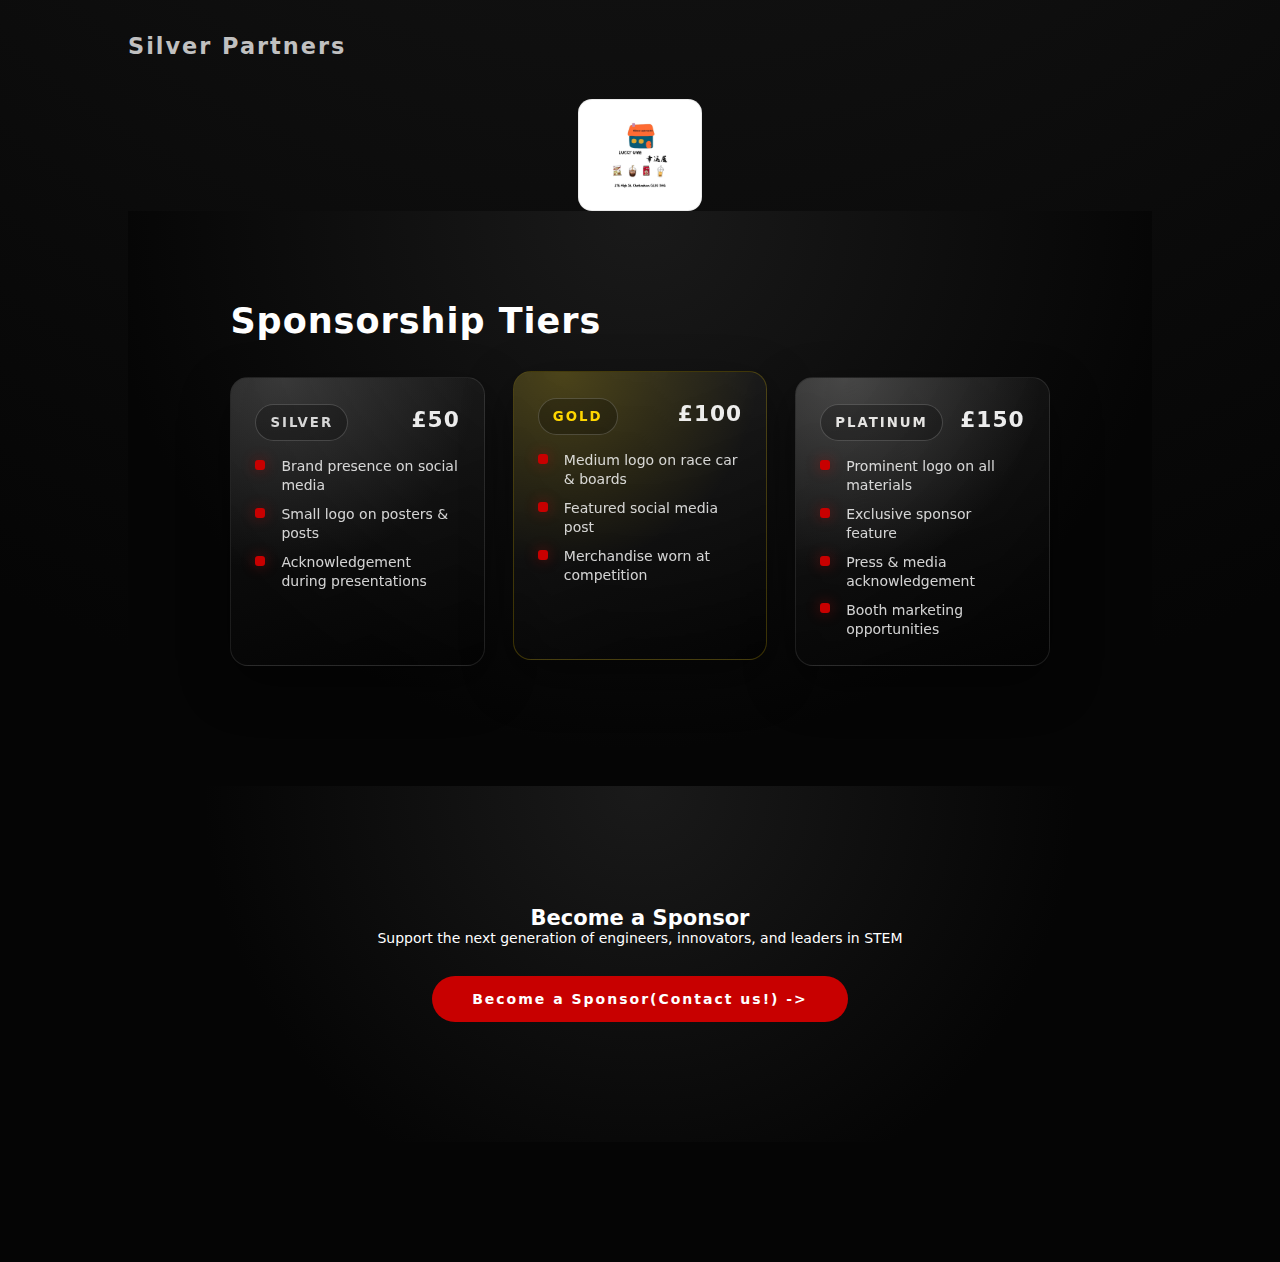
<file: Six Spades Racing/sponsors.html>
<!DOCTYPE html>
<html lang="en">
<head>
    <meta charset="UTF-8">
    <link rel = "stylesheet" href = "style.css">
    <meta name="viewport" content="width=device-width, initial-scale=1.0">
    <title>Sponsors | Six Spades Racing</title>
</head>
<script src = "script.js"></script>
<body>
    <nav>
        <!----team logo---->
        <a href = "index.html" class = "logo-link">
            <img src = "Logos/SixSpadesLogo.jpg" alt="Six Spades Racing Logo">
        </a>

        <!--Menu button-->
        <div class = "hamburger" id = "hamburger">
            <span></span>
            <span></span>
            <span></span>
        </div>

        <!--Navigation links-->
        <div class = "nav-links">
            <a href = "index.html">About</a>
            <a href = "team.html">Team</a>
            <a href = "sponsors.html">Sponsors</a>
            <a href = "contact.html">Contact</a>
        </div>
    </nav>

    <div class = "hero fade-in">

        <h1>PARTNER WITH SIX SPADES RACING</h1>

    </div>

    <section class = "revealOnScroll">
        <h1 class = "section-title">Our Partners</h1>
        <p class = "section-subtitle">
            We are extremely proud to be supported by organisations that velieve in sustainability, innovation, and the future of STEM.
        </p>

        <!--Platinum Sponsors-->
        <h2 class = "tier-title platinum">Platinum Partners</h2>
        <div class = "sponsor-wall platinum-tier">
            <!--Add platinum sponsors here-->
            <p class = "tier-placeholder">Platinum partnership opportunities available</p>
        </div>

        <!--Gold sponsors-->
        <h2 class = "tier-title gold">Gold Partners</h2>
        <div class = "sponsor-wall gold-tier">
            <a href = "https://www.renishaw.com/" target = "_blank" class = "sponsor-logo">
                <img src ="Logos/RenishawLogo.png" alt = "Renishaw">
            </a>
            <!--Add gold sponsors here-->
        </div>

        <!--Silver Sponsors-->
        <h2 class = "tier-title silver">Silver Partners</h2>
        <div class = "sponsor-wall">
            <a target = "_blank" class = "sponsor-logo">
                <img src ="Logos/LuckyUmeLogo.jpg" alt = "LuckyUme">
            </a>
            <!--Add silver sponsors here-->
        </div>

    <section class="tiers-section revealOnScroll">
        <h2 class="section-title">Sponsorship Tiers</h2>

        <div class="tiers-grid">
            <!-- Silver -->
            <div class="tier-card tier-silver">
                <div class="tier-head">
                    <span class="tier-badge">Silver</span>
                    <span class="tier-price">£50</span>
                </div>

                <ul class="tier-list">
                    <li>Brand presence on social media</li>
                    <li>Small logo on posters & posts</li>
                    <li>Acknowledgement during presentations</li>
                </ul>
            </div>

            <!-- Gold -->
            <div class="tier-card tier-gold tier-featured">
                <div class="tier-head">
                    <span class="tier-badge">Gold</span>
                    <span class="tier-price">£100</span>
                </div>

                <ul class="tier-list">
                    <li>Medium logo on race car & boards</li>
                    <li>Featured social media post</li>
                    <li>Merchandise worn at competition</li>
                </ul>
            </div>

            <!-- Platinum -->
            <div class="tier-card tier-platinum">
                <div class="tier-head">
                    <span class="tier-badge">Platinum</span>
                    <span class="tier-price">£150</span>
                </div>

                <ul class="tier-list">
                    <li>Prominent logo on all materials</li>
                    <li>Exclusive sponsor feature</li>
                    <li>Press & media acknowledgement</li>
                    <li>Booth marketing opportunities</li>
                </ul>
            </div>
        </div>
    </section>

    <section class = "revealOnScroll sponsor-cta">
        <h2>Become a Sponsor</h2>
        <p>
            Support the next generation of engineers, innovators, and  leaders in STEM
        </p>

        <a href = "contact.html" class = "cta-button">
            Become a Sponsor(Contact us!) ->
        </a>
    </section>

</body>
</html>
</file>
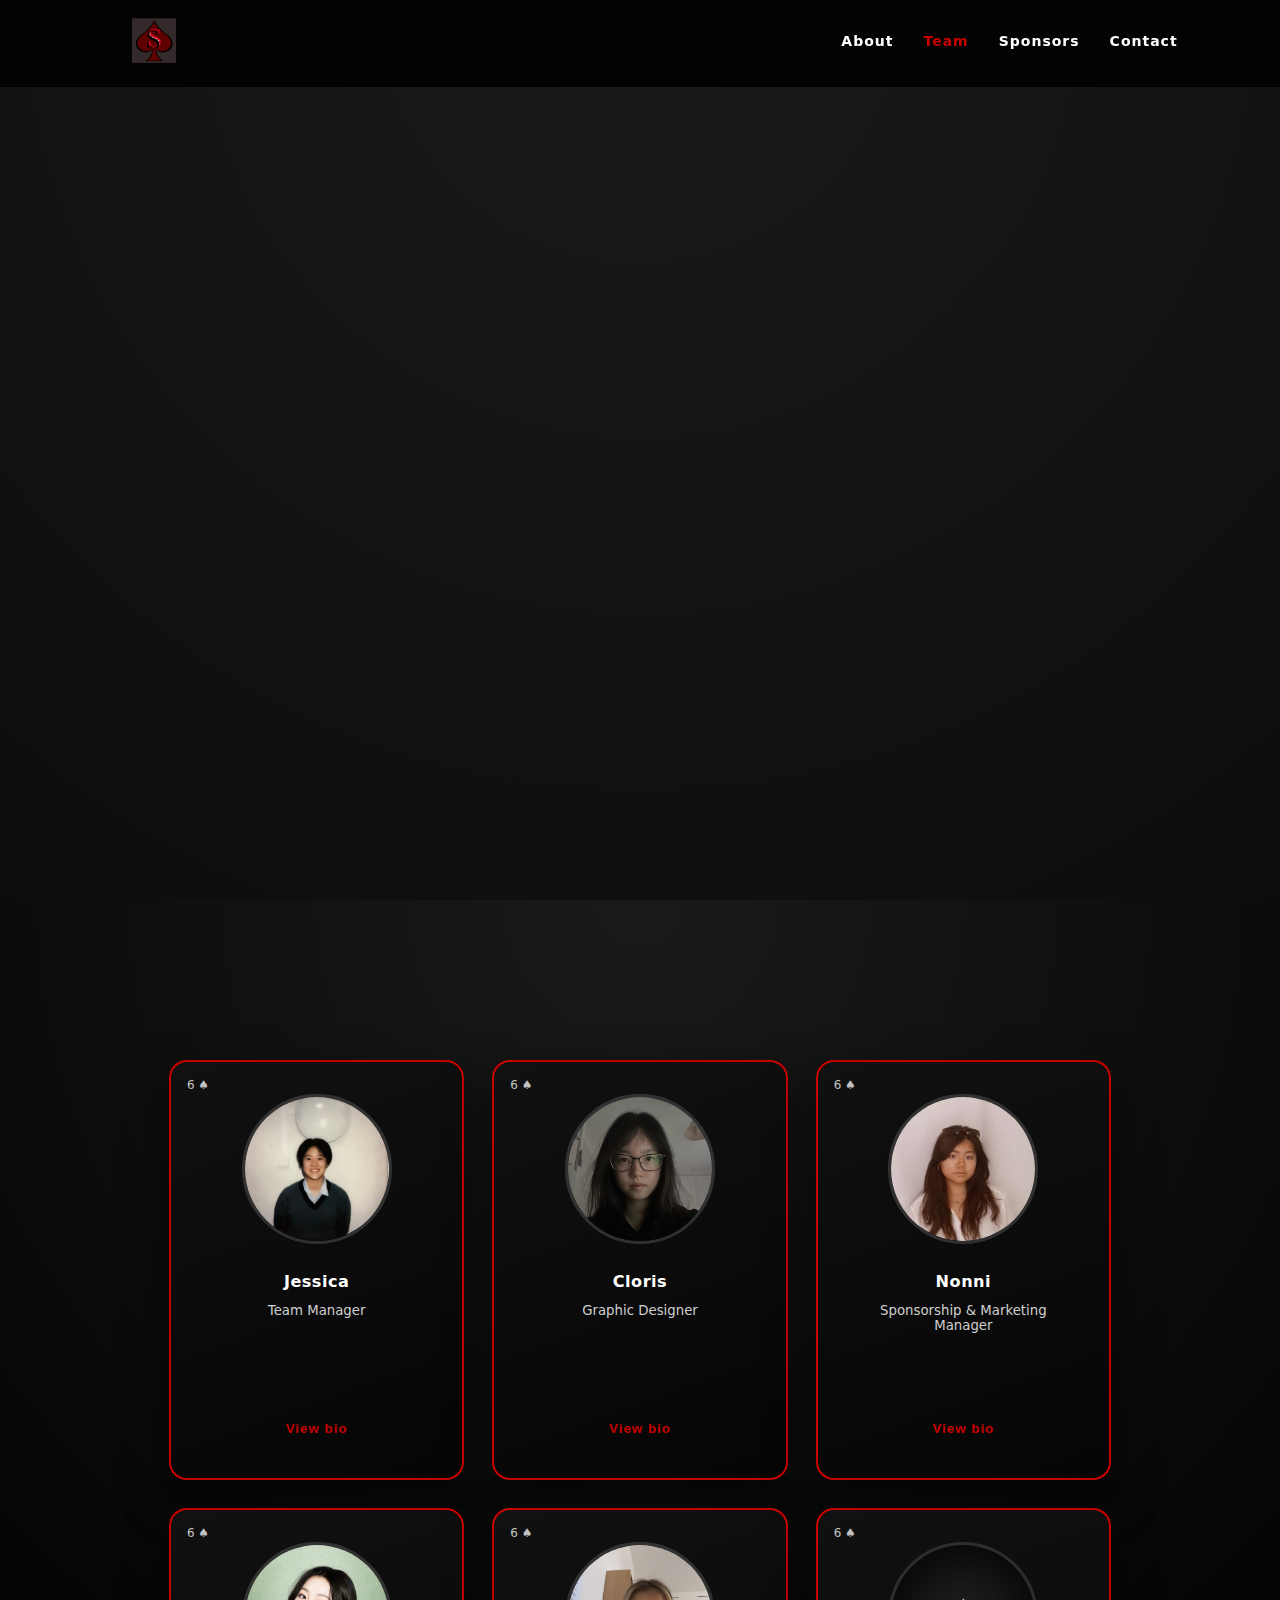
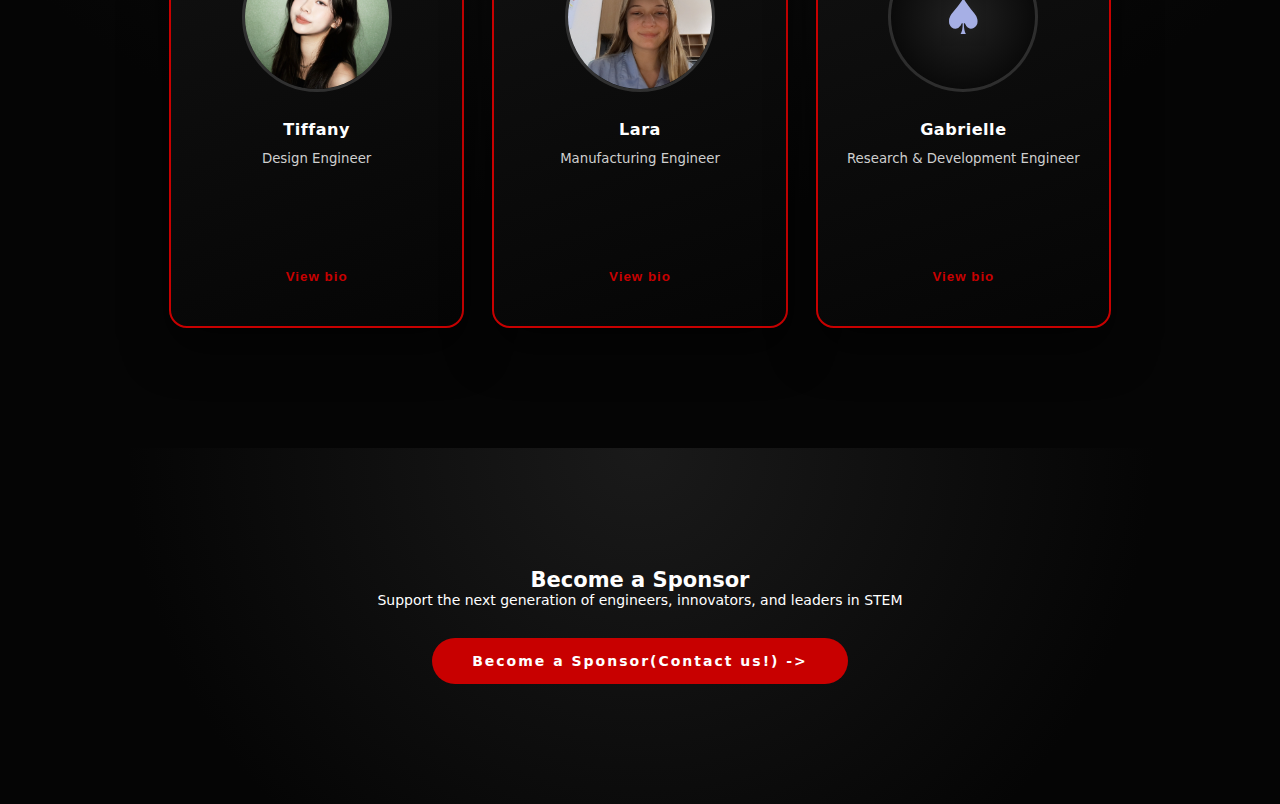
<file: Six Spades Racing/team.html>
<!DOCTYPE html>
<html lang="en">
<head>
    <meta charset="UTF-8">
    <link rel = "stylesheet" href = "style.css">
    <meta name="viewport" content="width=device-width, initial-scale=1.0">
    <title>Team | Six Spades Racing</title>
</head>
<script src = "script.js"></script>
<body class = "page-team">
    <nav>
        <!----team logo---->
        <a href = "index.html" class = "logo-link">
            <img src = "Logos/SixSpadesLogo.jpg" alt="Six Spades Racing Logo">
        </a>

        <!--Menu button-->
        <div class = "hamburger" id = "hamburger">
            <span></span>
            <span></span>
            <span></span>
        </div>
        
        <!--Navigation links-->
        <div class = "nav-links">
            <a href = "index.html">About</a>
            <a href = "team.html">Team</a>
            <a href = "sponsors.html">Sponsors</a>
            <a href = "contact.html">Contact</a>
        </div>
    </nav>

    <section class = "hero fade-in">
        <h1 class = "section-title">Our Team</h1>
        <div class = "divider"></div>
        <p>
            A multidisciplinary team developing engineering, leadership, and commercial skills through STEM Racing
        </p>
    </section>

    <section class="team-section">
        <div class="team-grid-3">

            <div class="team-card">
                <div class="team-image">
                    <img src="Photos/Jessica.jpg" alt="Jessica">
                </div>
                <div class="team-name">Jessica</div>
                <div class="team-role">Team Manager</div>
                <button class="bio-toggle">View bio</button>
                <div class = "team-bio">
                    <p>
                        Keeps the team organised and moving in the right direction, balancing planning, coordination, and problem-solving across the project.
                    </p>
                </div>
            </div>

            <div class="team-card">
                <div class="team-image">
                    <img src="Photos/Cloris.jpg" alt="Cloris">
                </div>
                <div class="team-name">Cloris</div>
                <div class="team-role">Graphic Designer</div>
                <button class="bio-toggle">View bio</button>
                <div class = "team-bio">
                    <p>
                        Responsible for the team's branding and visuals, making sure everything we produce looks clear, consistent, and professional.
                    </p>
                </div>
            </div>

            <div class="team-card">
                <div class="team-image">
                    <img src="Photos/Nonni.jpg" alt="Nonni">
                </div>
                <div class="team-name">Nonni</div>
                <div class="team-role">Sponsorship & Marketing<br>Manager</div>
                <button class="bio-toggle">View bio</button>
                <div class = "team-bio">
                    <p>
                        Handles sponsorship and outreach, working with partners and helping share what the team is building and why it matters.
                    </p>
                </div>
            </div>

            <div class="team-card">
                <div class="team-image">
                    <img src="Photos/Tiffany.jpg" alt="Tiffany">
                </div>
                <div class="team-name">Tiffany</div>
                <div class="team-role">Design Engineer</div>
                <button class="bio-toggle">View bio</button>
                <div class = "team-bio">
                    <p>
                        Works on car design and development, focusing on turning ideas into practical, competition-ready components.
                    </p>
                </div>
            </div>

            <div class="team-card">
                <div class="team-image">
                    <img src="Photos/Lara.jpg" alt="Lara">
                </div>
                <div class="team-name">Lara</div>
                <div class="team-role">Manufacturing Engineer</div>
                <button class="bio-toggle">View bio</button>
                <div class = "team-bio">
                    <p>
                        Supports manufacturing and assembly, helping ensure designs can be built accurately and efficiently.
                    </p>
                </div>
            </div>

            <!-- No-photo member -->
            <div class="team-card">
                <div class="team-image placeholder"></div>
                <div class="team-name">Gabrielle</div>
                <div class="team-role">Research & Development Engineer</div>
                <button class="bio-toggle">View bio</button>
                <div class = "team-bio">
                    <p>
                        Focuses on research and development, exploring improvements and supporting performance through testing and analysis.
                    </p>
                </div>
            </div>
        </div>
    </section>


    <section class = "revealOnScroll sponsor-cta">
        <h2>Become a Sponsor</h2>
        <p>
            Support the next generation of engineers, innovators, and  leaders in STEM
        </p>

        <a href = "contact.html" class = "cta-button">
            Become a Sponsor(Contact us!) ->
        </a>
    </section>
</body>
</html>
</file>
<file: style.css>
*{
  margin: 0;
  padding: 0;
  box-sizing: border-box;
}

:root{
  --red: #c80000;
  --dark: #0a0a0a;
  --dark-grey: #141414;
  --text-grey: #cfcfcf;
}

html{
  font-size: clamp(14px, 1vw, 18px);
}

body{
  font-family: aptos, system-ui, -apple-system, "Segoe UI", Roboto, Arial, sans-serif;
  background: radial-gradient(circle at top, #1a1a1a 0%, #050505 70%);
  color: #fff;
  overflow-x: hidden;
}

/* ---------- Navbar ---------- */
nav{
  position: fixed;
  top: 0;
  width: 100%;
  padding: 18px 8%;
  display: flex;
  justify-content: space-between;
  align-items: center;
  background: rgba(0,0,0,0.85);
  backdrop-filter: blur(6px);
  z-index: 1000;
}

.logo-link{
  display: flex;
  align-items: center;
}

nav img{
  height: 45px;
  animation: logoIntro 1.2s ease forwards;
  transition: transform 0.3s ease, opacity 0.3s ease;
}

.logo-link:hover img{
  transform: scale(1.05);
  opacity: 0.9;
}

.nav-links{
  display: flex;
  align-items: center;
}

nav a{
  color: #fff;
  margin-left: 30px;
  text-decoration: none;
  font-weight: 600;
  letter-spacing: 1px;
  transition: color 0.3s ease;
  position: relative;
  padding-bottom: 6px;
}

nav a:hover{
  color: var(--red);
}

/* underline animation */
.nav-links a::after{
  content: "";
  position: absolute;
  left: 0;
  bottom: 0;
  width: 100%;
  height: 2px;
  background: var(--red);
  transform: scaleX(0);
  transform-origin: right;
  transition: transform 0.35s ease;
}

.nav-links a:hover::after{
  transform: scaleX(1);
  transform-origin: left;
}

.nav-links a.active{
  color: var(--red);
}

/* hamburger */
.hamburger{
  display: none;
  flex-direction: column;
  cursor: pointer;
  gap: 6px;
}

.hamburger span{
  width: 26px;
  height: 2px;
  background: #fff;
  transition: all 0.3s ease;
}

/* ---------- Hero ---------- */
.hero{
  min-height: 100vh;
  display: flex;
  position: relative;
  flex-direction: column;
  justify-content: flex-start;  /* keep content near top */
  align-items: center;
  text-align: center;
  overflow: hidden;

  padding-top: 120px;     /* clears navbar */
  padding-left: 12%;
  padding-right: 12%;

  gap: 48px;              /* controls spacing between blocks */
}

.hero::after{
  content: "";
  position: absolute;
  inset: 0;
  background-image:
    linear-gradient(rgba(255,255,255,0.03) 1px, transparent 1px),
    linear-gradient(90deg, rgba(255,255,255,0.03) 1px, transparent 1px);
  background-size: 80px 80px;
  pointer-events: none;
  z-index: 1;
}

/* IMPORTANT: do NOT use .hero * (it breaks the card flip) */
.hero > *{
  position: relative;
  z-index: 2;
}

.hero h1{
  font-size: 4rem;
  letter-spacing: 3px;
}

.divider{
  width: 80px;
  height: 4px;
  background: var(--red);
  margin: 30px auto;
}

.hero p{
  margin-top: 20px;
  max-width: 650px;
  color: var(--text-grey);
  font-size: 1.1rem;
}

.spade-bg{
  position: absolute;
  width: 600px;
  opacity: 0.05;
  z-index: 0;
  animation: floatSpade 8s ease-in-out infinite;
}

/* ---------- Countdown (Home) ---------- */
.countdown{
  width: min(900px, 92%);
  padding: 22px 24px;
  border: 1px solid rgba(255,255,255,0.12);
  border-radius: 14px;
  background: linear-gradient(160deg, rgba(255,255,255,0.06), rgba(0,0,0,0.25));
  box-shadow: 0 20px 50px rgba(0,0,0,0.35);
}

.countdown-label{
  letter-spacing: 3px;
  text-transform: uppercase;
  font-weight: 700;
  color: rgba(255,255,255,0.85);
  font-size: 0.85rem;
  margin-bottom: 14px;
}

.countdown-grid{
  display: grid;
  grid-template-columns: repeat(4, 1fr);
  gap: 14px;
  align-items: stretch;
}

.time-box{
  border-left: 4px solid var(--red);
  background: rgba(10,10,10,0.65);
  border-radius: 12px;
  padding: 14px 12px;
  text-align: center;
}

.time{
  font-size: clamp(1.4rem, 3.2vw, 2.2rem);
  font-weight: 800;
  letter-spacing: 2px;
}

.unit{
  margin-top: 6px;
  color: var(--text-grey);
  font-size: 0.85rem;
  letter-spacing: 2px;
  text-transform: uppercase;
}

.countdown-sub{
  margin-top: 12px;
  color: rgba(255,255,255,0.7);
  font-size: 0.95rem;
}

/* ---------- Spade Hub + Cards ---------- */
.spade-hub-wrapper{
  position: relative;
  width: max-content;
  margin-left: auto;
  margin-right: auto;
  margin-top: 18px; /* creates space from countdown */
}

.spade-hub{
  display: grid;
  grid-template-columns: repeat(2, 260px);
  gap: 70px;
  justify-content: center;
  align-content: start;
}

.spade-card{
  width: 220px;
  height: 300px;
  background: linear-gradient(160deg, #111, #050505);
  border: 2px solid var(--red);
  border-radius: 12px;
  padding: 15px;
  cursor: pointer;

  box-shadow: 0 15px 40px rgba(0,0,0,0.6);
  transition: transform 0.4s ease, box-shadow 0.4s ease, border-color 0.4s ease;

  /* entrance */
  opacity: 0;
  transform: translateY(40px);
  animation: cardIn 0.8s ease forwards;

  perspective: 1000px;
  position: relative;
  overflow: hidden;
}

/* delay each card */
.spade-card:nth-child(1){ animation-delay: 0.2s; }
.spade-card:nth-child(2){ animation-delay: 0.4s; }
.spade-card:nth-child(3){ animation-delay: 0.6s; }
.spade-card:nth-child(4){ animation-delay: 0.8s; }

.card-inner{
  width: 100%;
  height: 100%;
  position: relative;
  transition: transform 0.8s ease;
  transform-style: preserve-3d;
}

/* flip */
.spade-card:hover .card-inner{
  transform: rotateY(180deg);
}

.card-front,
.card-back{
  position: absolute;
  inset: 0;
  backface-visibility: hidden;
  border-radius: 12px;
}

.card-front{
  background: linear-gradient(160deg, #111, #050505);
  display: flex;
  flex-direction: column;
  justify-content: center;
  align-items: center;
}

.card-back{
  transform: rotateY(180deg);
  background: linear-gradient(160deg, #c80000, #600000);
  display: flex;                 /* ✅ ensures centering */
  align-items: center;           /* ✅ */
  justify-content: center;       /* ✅ */
  overflow: hidden;
}

/* card content */
.card-corner{
  position: absolute;
  display: flex;
  flex-direction: column;
  align-items: center;
  font-weight: bold;
  font-size: 0.85rem;
  color: #fff;
  line-height: 1.1;
}

.card-corner.top-left{
  top: 12px;
  left: 12px;
}

.card-corner.bottom-right{
  bottom: 12px;
  right: 12px;
  transform: rotate(180deg);
  opacity: 0.85;
}

.card-spade{
  font-size: 4.5rem;
  color: #b5bffb;
  margin-top: 40px;
  margin-bottom: 30px;
}

.card-label{
  font-size: 0.85rem;
  letter-spacing: 2px;
  margin-bottom: 25px;
  font-weight: bold;
  color: #fff;
  text-align: center;
}

/* ENTER box (centered inside back face) */
.hub-enter{
  position: relative;            /* not absolute */
  z-index: 5;
  margin: 0;                     /* no drifting */

  background: rgba(0,0,0,0.28);
  border: 1px solid rgba(255,255,255,0.14);
  backdrop-filter: blur(6px);

  padding: 22px 32px;
  border-radius: 14px;
  text-align: center;

  box-shadow: 0 0 45px rgba(200,0,0,0.45);
  transform: none;               /* ensure it doesn't inherit transforms */
}

.hub-enter::before{
  content: "";
  position: absolute;
  inset: -20px;
  border-radius: 20px;
  background: radial-gradient(circle, rgba(255,0,0,0.25), transparent 70%);
  z-index: -1;
}

.hub-enter h3{
  font-size: 1rem;
  letter-spacing: 3px;
  margin-bottom: 10px;
}

.hub-enter span{
  font-size: 0.9rem;
  opacity: 0.9;
}

.hub-enter:hover{
  transform: scale(1.06);
  box-shadow: 0 0 60px rgba(255,0,0,0.65);
}

/* hover effect on card */
.spade-card:hover{
  transform: translateY(-15px) scale(1.08);
  border-color: var(--red);
  box-shadow: 0 25px 60px rgba(200,0,0,0.6);
}

/* click exit animation */
.spade-card.exit{
  transform: scale(1.6);
  opacity: 0;
  transition: transform 0.7s ease, opacity 0.7s ease;
  z-index: 20;
}


/* =========================
   Missions (About) section
   ========================= */

.missions{
  padding-top: 110px;
}

.missions .section-title{
  font-size: clamp(2.2rem, 4vw, 3.2rem);
  letter-spacing: 1px;
  margin-bottom: 12px;
}

.missions .section-subtitle{
  color: rgba(255,255,255,0.72);
  max-width: 900px;
  line-height: 1.6;
  margin-bottom: 40px;
}

/* 2 cols desktop, 1 col mobile */
.missions-grid{
  display: grid;
  grid-template-columns: repeat(2, minmax(260px, 1fr));
  gap: 22px;
}

@media (max-width: 900px){
  .missions-grid{
    grid-template-columns: 1fr;
  }
}

/* Premium “glass” mission cards */
.mission-card{
  position: relative;
  padding: 26px 26px 26px 24px;
  border-radius: 18px;

  background: linear-gradient(160deg, rgba(255,255,255,0.07), rgba(0,0,0,0.28));
  border: 1px solid rgba(255,255,255,0.10);
  backdrop-filter: blur(8px);

  box-shadow: 0 18px 55px rgba(0,0,0,0.45);
  color: rgba(255,255,255,0.90);
  font-size: 1.05rem;
  line-height: 1.55;

  transform: translateY(10px);
  opacity: 0;

  transition: transform 0.35s ease, box-shadow 0.35s ease, border-color 0.35s ease;
}

/* red accent rail + little spade badge */
.mission-card::before{
  content: "";
  position: absolute;
  left: 0;
  top: 18px;
  bottom: 18px;
  width: 4px;
  border-radius: 99px;
  background: linear-gradient(180deg, rgba(200,0,0,1), rgba(200,0,0,0.2));
  box-shadow: 0 0 24px rgba(200,0,0,0.45);
}

.mission-card::after{
  content: "♠";
  position: absolute;
  right: 18px;
  top: 16px;
  width: 34px;
  height: 34px;
  border-radius: 10px;

  display: grid;
  place-items: center;

  background: rgba(200,0,0,0.18);
  border: 1px solid rgba(200,0,0,0.30);
  color: rgba(255,255,255,0.85);

  box-shadow: 0 0 22px rgba(200,0,0,0.25);
  font-size: 1rem;
}

/* hover = lift + glow */
.mission-card:hover{
  transform: translateY(-8px);
  border-color: rgba(200,0,0,0.45);
  box-shadow: 0 26px 70px rgba(0,0,0,0.55), 0 0 40px rgba(200,0,0,0.18);
}

/* reveal animation (uses your existing revealOnScroll system) */
.revealOnScroll .mission-card{
  opacity: 0;
  transform: translateY(14px);
}

.revealOnScroll.active .mission-card{
  opacity: 1;
  transform: translateY(0);
}

/* stagger */
.revealOnScroll.active .mission-card:nth-child(1){ transition-delay: 0.05s; }
.revealOnScroll.active .mission-card:nth-child(2){ transition-delay: 0.12s; }
.revealOnScroll.active .mission-card:nth-child(3){ transition-delay: 0.19s; }
.revealOnScroll.active .mission-card:nth-child(4){ transition-delay: 0.26s; }
.revealOnScroll.active .mission-card:nth-child(5){ transition-delay: 0.33s; }
.revealOnScroll.active .mission-card:nth-child(6){ transition-delay: 0.40s; }

/* ---------- Sections ---------- */
section{
  position: relative;
  padding: 120px 10%;
  background: radial-gradient(circle at top, #1a1a1a 0%, #050505 70%);
}

.section-title{
  font-size: 2.5rem;
  margin-bottom: 20px;
}

.section-subtitle{
  color: var(--text-grey);
  max-width: 700px;
  margin-bottom: 50px;
}

.card{
  background: var(--dark-grey);
  border-left: 5px solid var(--red);
  padding: 30px;
  margin-bottom: 30px;
  transition: transform 0.4s ease;
}

.card:hover{
  transform: translateX(10px);
}

/* sponsor tiers layout (if used elsewhere) */
.sponsor-grid{
  display: grid;
  grid-template-columns: repeat(auto-fit, minmax(280px, 1fr));
  gap: 30px;
}

/* Sponsor wall */
.sponsor-wall{
  display: grid;
  grid-template-columns: repeat(auto-fit, minmax(160px, 1fr));
  gap: 40px;
  margin-top: 60px;
  align-items: center;
}

.sponsor-logo{
  background: linear-gradient(#ffffff, #f5f5f5);
  padding: 16px;
  border-radius: 12px;
  display: flex;
  justify-content: center;
  align-items: center;
  border: 1px solid rgba(0,0,0,0.08);
  transition: transform 0.3s ease, box-shadow 0.3s ease;
}

.sponsor-logo img{
  max-width: 120px;   /* BASE SIZE */
  max-height: 70px;
  object-fit: contain;
}

/* sponsor logo tier sizes */
.platinum-tier .sponsor-logo img{
  max-width: 200px;
  max-height: 100px;
}

.gold-tier .sponsor-logo img{
  max-width: 150px;
  max-height: 80px;
}

.silver-tier .sponsor-logo img{
  max-width: 110px;
  max-height: 65px;
}

.sponsor-logo:hover{
  transform: translateY(-6px) scale(1.05);
  box-shadow: 0 14px 40px rgba(0,0,0,0.35);
}

/* sponsor CTA */
.sponsor-cta{
  text-align: center;
  padding: 120px 10%;
}

.cta-button{
  display: inline-block;
  margin-top: 30px;
  padding: 15px 40px;
  background: var(--red);
  color: #fff;
  text-decoration: none;
  font-weight: bold;
  letter-spacing: 2px;
  border-radius: 40px;
  transition: transform 0.3s ease, box-shadow 0.3s ease;
}

.cta-button:hover{
  transform: translateY(-5px);
  box-shadow: 0 15px 40px rgba(200,0,0,0.5);
}

/* Sponsor tier headings */
.tier-title{
  margin-top: 70px;
  margin-bottom: 25px;
  font-size: 1.6rem;
  letter-spacing: 2px;
}

.tier-title.platinum{ color: #e5e4e2; }
.tier-title.gold{ color: #ffd700; }
.tier-title.silver{ color: #c0c0c0; }

.tier-placeholder{
  color: var(--text-grey);
  font-style: italic;
  text-align: center;
  padding: 40px 0;
}

/* Sponsorship proposal */
/* =======================
   Premium Sponsorship Tiers
   ======================= */

.tiers-section{
  padding-top: 90px;
}

.tiers-section .section-title{
  letter-spacing: 1px;
}

.tiers-grid{
  display: grid;
  grid-template-columns: repeat(3, minmax(240px, 1fr));
  gap: 28px;
  margin-top: 36px;
  align-items: stretch;
}

.tier-card{
  position: relative;
  border-radius: 18px;
  padding: 26px 24px;
  background: linear-gradient(160deg, rgba(255,255,255,0.06), rgba(0,0,0,0.40));
  border: 1px solid rgba(255,255,255,0.10);
  box-shadow: 0 18px 50px rgba(0,0,0,0.45);
  backdrop-filter: blur(8px);
  overflow: hidden;
  transition: transform 0.28s ease, box-shadow 0.28s ease, border-color 0.28s ease;
}

.tier-card::before{
  content: "";
  position: absolute;
  inset: -2px;
  border-radius: 18px;
  background: radial-gradient(circle at 20% 0%, rgba(200,0,0,0.22), transparent 55%);
  opacity: 0.9;
  z-index: 0;
}

.tier-card > *{
  position: relative;
  z-index: 1;
}

.tier-card:hover{
  transform: translateY(-6px);
  box-shadow: 0 28px 70px rgba(0,0,0,0.55);
  border-color: rgba(255,255,255,0.18);
}

/* Header row */
.tier-head{
  display: flex;
  justify-content: space-between;
  align-items: baseline;
  gap: 12px;
  margin-bottom: 16px;
}

.tier-badge{
  font-weight: 800;
  letter-spacing: 2px;
  text-transform: uppercase;
  font-size: 0.95rem;
  padding: 10px 14px;
  border-radius: 999px;
  border: 1px solid rgba(255,255,255,0.18);
  background: rgba(0,0,0,0.25);
}

.tier-price{
  font-size: 1.55rem;
  font-weight: 900;
  letter-spacing: 1px;
  color: rgba(255,255,255,0.92);
}

/* Feature list */
.tier-list{
  list-style: none;
  padding: 0;
  margin: 0;
  display: grid;
  gap: 10px;
  color: rgba(255,255,255,0.88);
}

.tier-list li{
  position: relative;
  padding-left: 26px;
  line-height: 1.35;
  color: rgba(255,255,255,0.82);
}

.tier-list li::before{
  content: "";
  position: absolute;
  left: 0;
  top: 0.55em;
  width: 10px;
  height: 10px;
  border-radius: 3px;
  background: var(--red);
  box-shadow: 0 0 14px rgba(200,0,0,0.45);
  transform: translateY(-50%);
}

/* Tier accents */
.tier-silver::before{
  background: radial-gradient(circle at 20% 0%, rgba(192,192,192,0.22), transparent 55%);
}
.tier-silver .tier-badge{
  color: #d7d7d7;
}

.tier-gold::before{
  background: radial-gradient(circle at 20% 0%, rgba(255,215,0,0.22), transparent 55%);
}
.tier-gold .tier-badge{
  color: #ffd700;
}

.tier-platinum::before{
  background: radial-gradient(circle at 20% 0%, rgba(229,228,226,0.24), transparent 55%);
}
.tier-platinum .tier-badge{
  color: #e5e4e2;
}

/* Optional: make Gold feel “featured” */
.tier-featured{
  transform: translateY(-6px);
  border-color: rgba(255,215,0,0.22);
}
.tier-featured:hover{
  transform: translateY(-10px);
}

/* Responsive */
@media (max-width: 980px){
  .tiers-grid{
    grid-template-columns: 1fr;
  }
  .tier-featured{
    transform: none;
  }
}


/* Team */
/* Grid: 3 cards per row */
.team-grid-3{
  display: grid;
  grid-template-columns: repeat(3, 1fr);
  gap: 48px;
  margin-top: 60px;
}

/* Individual spade-style card */
.team-card{
  background: linear-gradient(160deg, #111, #050505);
  border: 2px solid var(--red);
  border-radius: 18px;

  height: 420px;
  padding: 32px 22px;

  display: flex;
  flex-direction: column;
  align-items: center;
  text-align: center;

  position: relative;
  box-shadow: 0 20px 45px rgba(0,0,0,0.55);
  transition: transform 0.35s ease, box-shadow 0.35s ease;
}

.team-card:hover{
  transform: translateY(-10px);
  box-shadow: 0 30px 70px rgba(200,0,0,0.55);
}

/* Playing card corner */
.team-card::before{
  content: "6 ♠";
  position: absolute;
  top: 16px;
  left: 16px;
  font-size: 0.85rem;
  opacity: 0.75;
}

/*PROFILE IMAGE*/

.team-image{
  width: 150px;
  height: 150px;
  border-radius: 50%;
  overflow: hidden;

  margin-bottom: 22px;
  border: 3px solid rgba(255,255,255,0.15);

  display: flex;
  align-items: center;
  justify-content: center;
}

.team-image img{
  width: 100%;
  height: 100%;
  object-fit: cover;
}

/* Placeholder for no-photo member */
.team-image.placeholder{
  background: radial-gradient(circle, #222, #000);
}

.team-image.placeholder::after{
  content: "♠";
  font-size: 3.5rem;
  color: #b5bffb;
  opacity: 0.9;
}

/*TEXT*/

.team-name{
  font-size: 1.45rem;
  font-weight: 700;
  margin-bottom: 6px;
}

.team-role{
  font-size: 1.2rem;
  color: var(--text-grey);
  margin-bottom: auto;
}

/* Bio toggle */
.bio-toggle{
  margin-top: 22px;
  background: none;
  border: none;
  color: var(--red);
  font-weight: 700;
  letter-spacing: 2px;
  cursor: pointer;
  transition: letter-spacing 0.25s ease, opacity 0.25s ease;
}

.bio-toggle:hover{
  letter-spacing: 3px;
  opacity: 0.85;
}
/* =========================
   BIO EXPAND ANIMATION
   ========================= */

.team-bio{
  width: 100%;
  margin-top: 14px;

  max-height: 0;
  overflow: hidden;

  opacity: 0;
  transform: translateY(-6px);

  transition:
    max-height 0.45s ease,
    opacity 0.35s ease,
    transform 0.35s ease;
}

.team-bio p{
  color: rgba(255,255,255,0.82);
  font-size: 0.95rem;
  line-height: 1.5;
  margin-top: 10px;
}

/* When open */
.team-card.bio-open .team-bio{
  max-height: 220px; /* adjust if bios are longer */
  opacity: 1;
  transform: translateY(0);
}

/* Make the open card feel “selected” */
.team-card.bio-open{
  box-shadow: 0 35px 80px rgba(200,0,0,0.35);
}

/* =========================
   STAGGER ON SCROLL
   ========================= */

.team-card{
  opacity: 1;
  transform: none;
}

.team-card.in-view{
  opacity: 1;
  transform: translateY(0);
  transition:
    opacity 0.6s ease,
    transform 0.6s ease;
}


/* =========================
   RESPONSIVE
   ========================= */

@media (max-width: 1024px){
  .team-grid-3{
    grid-template-columns: repeat(2, 1fr);
  }
}

@media (max-width: 600px){
  .team-grid-3{
    grid-template-columns: 1fr;
  }
}

/* Photo (single image) */
.team-photo{
  width: 108px;
  height: 108px;
  border-radius: 50%;
  object-fit: cover;
  margin: 20px auto 14px;
  border: 2px solid rgba(255,255,255,0.12);
  box-shadow: 0 10px 25px rgba(0,0,0,0.35);
}

.team-name{
  font-size: 1.1rem;
  font-weight: 800;
  letter-spacing: 0.5px;
  margin-top: 6px;
}

.team-role{
  margin-top: 6px;
  color: var(--text-grey);
  font-size: 0.95rem;
}

.team-grid-3{
  width: min(1100px, 92%);
  margin: 40px auto 0;
  display: grid;
  grid-template-columns: repeat(3, 1fr);
  gap: 28px;
}

.team-spade{
  background: linear-gradient(160deg, #111, #050505);
  border: 2px solid var(--red);
  border-radius: 16px;
  padding: 22px 20px;
  text-align: center;
  position: relative;
  box-shadow: 0 18px 45px rgba(0,0,0,0.55);
  transition: transform 0.25s ease, box-shadow 0.25s ease;
}

.team-spade:hover{
  transform: translateY(-8px);
  box-shadow: 0 25px 60px rgba(200,0,0,0.25);
}

.team-photo-wrap{
  width: 110px;
  height: 110px;
  margin: 18px auto 14px;
  border-radius: 50%;
  overflow: hidden;
  border: 2px solid rgba(255,255,255,0.14);
}

.team-photo{
  width: 100%;
  height: 100%;
  object-fit: cover;
  display: block;
}

.team-name{
  font-size: 1.15rem;
  font-weight: 800;
  margin-top: 6px;
}

.team-role{
  color: var(--text-grey);
  margin-top: 6px;
  font-size: 0.95rem;
}

.team-bio{
  max-height: 0;
  overflow: hidden;
  opacity: 0;
  transform: translateY(-6px);
  transition: max-height 0.35s ease, opacity 0.25s ease, transform 0.25s ease;
  margin-top: 10px;
  color: rgba(255,255,255,0.82);
  line-height: 1.45;
}

.team-card.active .team-bio{
  max-height: 260px;
  opacity: 1;
  transform: translateY(0);
}

/* Tablet -> 2 columns */
@media (max-width: 1024px){
  .team-grid-3{
    grid-template-columns: repeat(2, 1fr);
  }
}

/* Mobile -> 1 column */
@media (max-width: 600px){
  .team-grid-3{
    grid-template-columns: 1fr;
  }
}

.team-card.no-photo{
  background: linear-gradient(160deg, #0f0f0f, #050505);
  border: 2px solid var(--red);
  display: flex;
  flex-direction: column;
  align-items: center;
  justify-content: center;
  padding: 40px 25px;
  text-align: center;
}

.spade-symbol{
  font-size: 3.8rem;
  color: #b5bffb;
  margin-bottom: 18px;
  opacity: 0.9;
}

.team-card.no-photo h3{
  font-size: 1.1rem;
  letter-spacing: 1px;
  margin-bottom: 6px;
}

.team-card.no-photo .role{
  font-size: 0.9rem;
  color: var(--text-grey);
  margin-bottom: 16px;
}

/* Bio toggle button */
.bio-toggle{
  margin-top: 12px;
  background: none;
  border: none;
  color: var(--red);
  font-weight: 800;
  cursor: pointer;
  letter-spacing: 1px;
}

.bio-toggle:hover{
  text-decoration: underline;
}

/* Bio panel */
.team-bio{
  max-height: 0;
  overflow: hidden;
  opacity: 0;
  transform: translateY(-6px);
  transition: max-height 0.35s ease, opacity 0.25s ease, transform 0.25s ease;
  margin-top: 10px;
  color: rgba(255,255,255,0.85);
  line-height: 1.45;
  font-size: 0.95rem;
}

.team-card.active .team-bio{
  max-height: 240px;
  opacity: 1;
  transform: translateY(0);
}

/* Mobile tweak */
@media (max-width: 768px){
  .team-section{
    padding: 70px 6%;
  }
  .team-grid{
    grid-template-columns: 1fr;
    gap: 22px;
  }
  .team-card.team-spade{
    max-width: 320px;
    margin: 0 auto;
  }
}


/* Contact */
.contact-grid{
  display: grid;
  grid-template-columns: repeat(auto-fit, minmax(240px, 1fr));
  gap: 30px;
  margin-top: 40px;
}

.contact-card{
  background: linear-gradient(160deg, #111, #050505);
  border-left: 4px solid var(--red);
  padding: 30px;
  border-radius: 12px;
  transition: transform 0.3s ease;
}

.contact-card:hover{
  transform: translateY(-6px);
}

.contact-card p{
  color: var(--text-grey);
  margin-bottom: 8px;
}

.contact-card a{
  color: var(--red);
  text-decoration: none;
  font-weight: bold;
}

.contact-card a:focus{
  outline: 2px solid var(--red);
  outline-offset: 4px;
}

/* ---------- Footer ---------- */
footer{
  background: #000;
  text-align: center;
  padding: 40px;
}

footer a{
  color: var(--red);
  text-decoration: none;
  font-weight: bold;
}

footer a:hover{
  text-decoration: underline;
}

/* ---------- Animations + Reveal ---------- */
.fade-in{
  animation: fadeIn 1.5s ease forwards;
  opacity: 0;
}

/* =======================
   Sponsor Wall
   ======================= */

.sponsor-wall{
  display: flex;
  flex-wrap: wrap;
  justify-content: center;
  gap: 40px;
  margin-top: 40px;
}

/* =======================
   Sponsor Logo Card
   ======================= */

.sponsor-logo{
  background: #ffffff;
  padding: 20px 26px;
  border-radius: 14px;

  display: flex;
  justify-content: center;
  align-items: center;

  transition: transform 0.3s ease, box-shadow 0.3s ease;
}

.sponsor-logo img{
  width: auto;
  height: auto;
  object-fit: contain;
  display: block;
}

/* =======================
   Tier Sizes (IMPORTANT)
   ======================= */

.platinum-tier .sponsor-logo img{
  max-width: 260px;
  max-height: 120px;
}

.gold-tier .sponsor-logo img{
  max-width: 180px;
  max-height: 90px;
}

.silver-tier .sponsor-logo img{
  max-width: 130px;
  max-height: 70px;
}

/* =======================
   Hover Effects (ALL TIERS)
   ======================= */

.sponsor-logo:hover{
  transform: translateY(-6px) scale(1.05);
  box-shadow: 0 18px 40px rgba(0,0,0,0.35);
}

/* =======================
   Mobile Scaling
   ======================= */

@media (max-width: 768px){
  .platinum-tier .sponsor-logo img{ max-width: 200px; }
  .gold-tier .sponsor-logo img{ max-width: 150px; }
  .silver-tier .sponsor-logo img{ max-width: 110px; }
}


@keyframes fadeIn{
  to{ opacity: 1; }
}

@keyframes logoIntro{
  from{ opacity: 0; transform: scale(0.85); }
  to{ opacity: 1; transform: scale(1); }
}

@keyframes cardIn{
  to{ opacity: 1; transform: translateY(0); }
}

@keyframes floatSpade{
  0%{ transform: translateY(0); }
  50%{ transform: translateY(-20px); }
  100%{ transform: translateY(0); }
}

.reveal{
  opacity: 0;
  transform: translateY(60px);
  transition: all 0.9s cubic-bezier(0.19,1,0.22,1);
}

.reveal.active{
  opacity: 1;
  transform: translateY(0);
}

/* ---------- Responsive ---------- */

/* Mobile countdown: 2x2 */
@media (max-width: 768px){
  .countdown-grid{
    grid-template-columns: repeat(2, 1fr);
  }

  .hero{
    padding: 120px 6%;
    gap: 34px;
  }

  .hero h1{
    font-size: 2.2rem;
  }

  .spade-hub-wrapper{
    margin-top: 8px;
    width: fit-content;
  }

  .spade-hub{
    grid-template-columns: 1fr;
    gap: 25px;
  }

  .spade-card{
    width: 100%;
    max-width: 280px;
    height: 170px;
    margin: 0 auto;
  }

  .card-spade{
    font-size: 3.2rem;
    margin-top: 10px;
    margin-bottom: 10px;
  }

  .card-label{
    margin-bottom: 10px;
  }

  .hub-enter{
    border-radius: 12px;
    padding: 18px 22px;
  }

  .hub-enter h3{ font-size: 0.95rem; }
  .hub-enter span{ font-size: 0.8rem; }

  nav{
    padding: 15px 5%;
  }

  nav a{
    margin-left: 15px;
    font-size: 0.85rem;
  }

  .platinum-tier .sponsor-logo img{ max-width: 160px; }
  .gold-tier .sponsor-logo img{ max-width: 130px; }
  .silver-tier .sponsor-logo img{ max-width: 100px; }
}

/* iPad */
@media (min-width: 768px) and (max-width: 1024px){
  .hero h1{
    font-size: 3rem;
  }

  .spade-hub{
    grid-template-columns: repeat(2, 220px);
    gap: 70px;
  }

  .spade-card{
    width: 210px;
    height: 290px;
  }

  .card-spade{
    font-size: 4rem;
  }

  nav{
    padding: 16px 6%;
  }
}

/* Mobile nav drawer */
@media (max-width: 900px){
  .hamburger{
    display: flex;
  }

  .nav-links{
    position: fixed;
    top: 80px;
    right: -100%;
    background: rgba(0,0,0,0.95);
    height: calc(100vh - 80px);
    width: 240px;
    flex-direction: column;
    padding: 40px;
    transition: right 0.4s ease;
  }

  .nav-links.active{
    right: 0;
  }

  .nav-links a{
    margin: 0 0 18px 0;
  }
}

/* Reduce hover effects on touch devices */
@media (hover: none){
  .spade-card:hover{
    transform: none;
    box-shadow: 0 15px 40px rgba(0,0,0,0.6);
  }

  .hub-enter:hover{
    transform: none;
  }

  .img-hover{
    display: none;
  }

}

/* =========================
   MOBILE FIXES
========================= */
@media (max-width: 768px) {

  /* Main container */
  body {
    overflow-x: hidden;
  }

  /* Cards / spade sections */
  .card,
  .spade-card,
  .home-card {
    width: 90%;
    max-width: 400px;
    height: auto;
    margin: 20px auto;
    padding: 24px;
  }

  /* Text inside cards */
  .card h1,
  .card h2 {
    font-size: 1.4rem;
    text-align: center;
  }

  .card p {
    font-size: 1rem;
    line-height: 1.5;
    text-align: center;
  }

  /* If you used grid on desktop */
  .home-grid,
  .spade-grid {
    display: flex;
    flex-direction: column;
    align-items: center;
  }
}

/* =========================
   MOBILE: fix homepage hub cards sizing
========================= */
@media (max-width: 768px) {

  /* Make sure the grid becomes a vertical stack */
  .hub-grid,
  .spade-grid,
  .home-grid {
    display: grid !important;
    grid-template-columns: 1fr !important;
    gap: 18px !important;
    justify-items: center !important;
    align-items: start !important;
    padding: 18px 0 !important;
  }

  /* Force the actual card element to be card-sized */
  .hub-card,
  .card,
  .spade-card,
  .home-card {
    width: min(86vw, 360px) !important;
    aspect-ratio: 63 / 88 !important; /* playing card ratio */
    height: auto !important;
    margin: 0 auto !important;
  }

  /* Kill any scaling/position animations that shrink the cards on mobile */
  .hub-card,
  .card,
  .spade-card,
  .home-card {
    transform: none !important;
    position: relative !important;
    left: auto !important;
    top: auto !important;
  }

  /* If your card uses an inner front/back, make them fill the card */
  .card-front,
  .card-back {
    width: 100% !important;
    height: 100% !important;
  }
}
</file>
<file: Six Spades Racing/style.css>
*{
  margin: 0;
  padding: 0;
  box-sizing: border-box;
}

:root{
  --red: #c80000;
  --dark: #0a0a0a;
  --dark-grey: #141414;
  --text-grey: #cfcfcf;
}

html{
  font-size: clamp(14px, 1vw, 18px);
}

body{
  font-family: aptos, system-ui, -apple-system, "Segoe UI", Roboto, Arial, sans-serif;
  background: radial-gradient(circle at top, #1a1a1a 0%, #050505 70%);
  color: #fff;
  overflow-x: hidden;
}

/* ---------- Navbar ---------- */
nav{
  position: fixed;
  top: 0;
  width: 100%;
  padding: 18px 8%;
  display: flex;
  justify-content: space-between;
  align-items: center;
  background: rgba(0,0,0,0.85);
  backdrop-filter: blur(6px);
  z-index: 1000;
}

.logo-link{
  display: flex;
  align-items: center;
}

nav img{
  height: 45px;
  animation: logoIntro 1.2s ease forwards;
  transition: transform 0.3s ease, opacity 0.3s ease;
}

.logo-link:hover img{
  transform: scale(1.05);
  opacity: 0.9;
}

.nav-links{
  display: flex;
  align-items: center;
}

nav a{
  color: #fff;
  margin-left: 30px;
  text-decoration: none;
  font-weight: 600;
  letter-spacing: 1px;
  transition: color 0.3s ease;
  position: relative;
  padding-bottom: 6px;
}

nav a:hover{
  color: var(--red);
}

/* underline animation */
.nav-links a::after{
  content: "";
  position: absolute;
  left: 0;
  bottom: 0;
  width: 100%;
  height: 2px;
  background: var(--red);
  transform: scaleX(0);
  transform-origin: right;
  transition: transform 0.35s ease;
}

.nav-links a:hover::after{
  transform: scaleX(1);
  transform-origin: left;
}

.nav-links a.active{
  color: var(--red);
}

/* hamburger */
.hamburger{
  display: none;
  flex-direction: column;
  cursor: pointer;
  gap: 6px;
}

.hamburger span{
  width: 26px;
  height: 2px;
  background: #fff;
  transition: all 0.3s ease;
}

/* ---------- Hero ---------- */
.hero{
  min-height: 100vh;
  display: flex;
  position: relative;
  flex-direction: column;
  justify-content: flex-start;  /* keep content near top */
  align-items: center;
  text-align: center;
  overflow: hidden;

  padding-top: 120px;     /* clears navbar */
  padding-left: 12%;
  padding-right: 12%;

  gap: 48px;              /* controls spacing between blocks */
}

.hero::after{
  content: "";
  position: absolute;
  inset: 0;
  background-image:
    linear-gradient(rgba(255,255,255,0.03) 1px, transparent 1px),
    linear-gradient(90deg, rgba(255,255,255,0.03) 1px, transparent 1px);
  background-size: 80px 80px;
  pointer-events: none;
  z-index: 1;
}

/* IMPORTANT: do NOT use .hero * (it breaks the card flip) */
.hero > *{
  position: relative;
  z-index: 2;
}

.hero h1{
  font-size: 4rem;
  letter-spacing: 3px;
}

.divider{
  width: 80px;
  height: 4px;
  background: var(--red);
  margin: 30px auto;
}

.hero p{
  margin-top: 20px;
  max-width: 650px;
  color: var(--text-grey);
  font-size: 1.1rem;
}

.spade-bg{
  position: absolute;
  width: 600px;
  opacity: 0.05;
  z-index: 0;
  animation: floatSpade 8s ease-in-out infinite;
}

/* ---------- Countdown (Home) ---------- */
.countdown{
  width: min(900px, 92%);
  padding: 22px 24px;
  border: 1px solid rgba(255,255,255,0.12);
  border-radius: 14px;
  background: linear-gradient(160deg, rgba(255,255,255,0.06), rgba(0,0,0,0.25));
  box-shadow: 0 20px 50px rgba(0,0,0,0.35);
}

.countdown-label{
  letter-spacing: 3px;
  text-transform: uppercase;
  font-weight: 700;
  color: rgba(255,255,255,0.85);
  font-size: 0.85rem;
  margin-bottom: 14px;
}

.countdown-grid{
  display: grid;
  grid-template-columns: repeat(4, 1fr);
  gap: 14px;
  align-items: stretch;
}

.time-box{
  border-left: 4px solid var(--red);
  background: rgba(10,10,10,0.65);
  border-radius: 12px;
  padding: 14px 12px;
  text-align: center;
}

.time{
  font-size: clamp(1.4rem, 3.2vw, 2.2rem);
  font-weight: 800;
  letter-spacing: 2px;
}

.unit{
  margin-top: 6px;
  color: var(--text-grey);
  font-size: 0.85rem;
  letter-spacing: 2px;
  text-transform: uppercase;
}

.countdown-sub{
  margin-top: 12px;
  color: rgba(255,255,255,0.7);
  font-size: 0.95rem;
}

/* ---------- Spade Hub + Cards ---------- */
.spade-hub-wrapper{
  position: relative;
  width: max-content;
  margin-left: auto;
  margin-right: auto;
  margin-top: 18px; /* creates space from countdown */
}

.spade-hub{
  display: grid;
  grid-template-columns: repeat(2, 260px);
  gap: 70px;
  justify-content: center;
  align-content: start;
}

.spade-card{
  width: 220px;
  height: 300px;
  background: linear-gradient(160deg, #111, #050505);
  border: 2px solid var(--red);
  border-radius: 12px;
  padding: 15px;
  cursor: pointer;

  box-shadow: 0 15px 40px rgba(0,0,0,0.6);
  transition: transform 0.4s ease, box-shadow 0.4s ease, border-color 0.4s ease;

  /* entrance */
  opacity: 0;
  transform: translateY(40px);
  animation: cardIn 0.8s ease forwards;

  perspective: 1000px;
  position: relative;
  overflow: hidden;
}

/* delay each card */
.spade-card:nth-child(1){ animation-delay: 0.2s; }
.spade-card:nth-child(2){ animation-delay: 0.4s; }
.spade-card:nth-child(3){ animation-delay: 0.6s; }
.spade-card:nth-child(4){ animation-delay: 0.8s; }

.card-inner{
  width: 100%;
  height: 100%;
  position: relative;
  transition: transform 0.8s ease;
  transform-style: preserve-3d;
}

/* flip */
.spade-card:hover .card-inner{
  transform: rotateY(180deg);
}

.card-front,
.card-back{
  position: absolute;
  inset: 0;
  backface-visibility: hidden;
  border-radius: 12px;
}

.card-front{
  background: linear-gradient(160deg, #111, #050505);
  display: flex;
  flex-direction: column;
  justify-content: center;
  align-items: center;
}

.card-back{
  transform: rotateY(180deg);
  background: linear-gradient(160deg, #c80000, #600000);
  display: flex;                 /* ✅ ensures centering */
  align-items: center;           /* ✅ */
  justify-content: center;       /* ✅ */
  overflow: hidden;
}

/* card content */
.card-corner{
  position: absolute;
  display: flex;
  flex-direction: column;
  align-items: center;
  font-weight: bold;
  font-size: 0.85rem;
  color: #fff;
  line-height: 1.1;
}

.card-corner.top-left{
  top: 12px;
  left: 12px;
}

.card-corner.bottom-right{
  bottom: 12px;
  right: 12px;
  transform: rotate(180deg);
  opacity: 0.85;
}

.card-spade{
  font-size: 4.5rem;
  color: #b5bffb;
  margin-top: 40px;
  margin-bottom: 30px;
}

.card-label{
  font-size: 0.85rem;
  letter-spacing: 2px;
  margin-bottom: 25px;
  font-weight: bold;
  color: #fff;
  text-align: center;
}

/* ENTER box (centered inside back face) */
.hub-enter{
  position: relative;            /* not absolute */
  z-index: 5;
  margin: 0;                     /* no drifting */

  background: rgba(0,0,0,0.28);
  border: 1px solid rgba(255,255,255,0.14);
  backdrop-filter: blur(6px);

  padding: 22px 32px;
  border-radius: 14px;
  text-align: center;

  box-shadow: 0 0 45px rgba(200,0,0,0.45);
  transform: none;               /* ensure it doesn't inherit transforms */
}

.hub-enter::before{
  content: "";
  position: absolute;
  inset: -20px;
  border-radius: 20px;
  background: radial-gradient(circle, rgba(255,0,0,0.25), transparent 70%);
  z-index: -1;
}

.hub-enter h3{
  font-size: 1rem;
  letter-spacing: 3px;
  margin-bottom: 10px;
}

.hub-enter span{
  font-size: 0.9rem;
  opacity: 0.9;
}

.hub-enter:hover{
  transform: scale(1.06);
  box-shadow: 0 0 60px rgba(255,0,0,0.65);
}

/* hover effect on card */
.spade-card:hover{
  transform: translateY(-15px) scale(1.08);
  border-color: var(--red);
  box-shadow: 0 25px 60px rgba(200,0,0,0.6);
}

/* click exit animation */
.spade-card.exit{
  transform: scale(1.6);
  opacity: 0;
  transition: transform 0.7s ease, opacity 0.7s ease;
  z-index: 20;
}


/* =========================
   Missions (About) section
   ========================= */

.missions{
  padding-top: 110px;
}

.missions .section-title{
  font-size: clamp(2.2rem, 4vw, 3.2rem);
  letter-spacing: 1px;
  margin-bottom: 12px;
}

.missions .section-subtitle{
  color: rgba(255,255,255,0.72);
  max-width: 900px;
  line-height: 1.6;
  margin-bottom: 40px;
}

/* 2 cols desktop, 1 col mobile */
.missions-grid{
  display: grid;
  grid-template-columns: repeat(2, minmax(260px, 1fr));
  gap: 22px;
}

@media (max-width: 900px){
  .missions-grid{
    grid-template-columns: 1fr;
  }
}

/* Premium “glass” mission cards */
.mission-card{
  position: relative;
  padding: 26px 26px 26px 24px;
  border-radius: 18px;

  background: linear-gradient(160deg, rgba(255,255,255,0.07), rgba(0,0,0,0.28));
  border: 1px solid rgba(255,255,255,0.10);
  backdrop-filter: blur(8px);

  box-shadow: 0 18px 55px rgba(0,0,0,0.45);
  color: rgba(255,255,255,0.90);
  font-size: 1.05rem;
  line-height: 1.55;

  transform: translateY(10px);
  opacity: 0;

  transition: transform 0.35s ease, box-shadow 0.35s ease, border-color 0.35s ease;
}

/* red accent rail + little spade badge */
.mission-card::before{
  content: "";
  position: absolute;
  left: 0;
  top: 18px;
  bottom: 18px;
  width: 4px;
  border-radius: 99px;
  background: linear-gradient(180deg, rgba(200,0,0,1), rgba(200,0,0,0.2));
  box-shadow: 0 0 24px rgba(200,0,0,0.45);
}

.mission-card::after{
  content: "♠";
  position: absolute;
  right: 18px;
  top: 16px;
  width: 34px;
  height: 34px;
  border-radius: 10px;

  display: grid;
  place-items: center;

  background: rgba(200,0,0,0.18);
  border: 1px solid rgba(200,0,0,0.30);
  color: rgba(255,255,255,0.85);

  box-shadow: 0 0 22px rgba(200,0,0,0.25);
  font-size: 1rem;
}

/* hover = lift + glow */
.mission-card:hover{
  transform: translateY(-8px);
  border-color: rgba(200,0,0,0.45);
  box-shadow: 0 26px 70px rgba(0,0,0,0.55), 0 0 40px rgba(200,0,0,0.18);
}

/* reveal animation (uses your existing revealOnScroll system) */
.revealOnScroll .mission-card{
  opacity: 0;
  transform: translateY(14px);
}

.revealOnScroll.active .mission-card{
  opacity: 1;
  transform: translateY(0);
}

/* stagger */
.revealOnScroll.active .mission-card:nth-child(1){ transition-delay: 0.05s; }
.revealOnScroll.active .mission-card:nth-child(2){ transition-delay: 0.12s; }
.revealOnScroll.active .mission-card:nth-child(3){ transition-delay: 0.19s; }
.revealOnScroll.active .mission-card:nth-child(4){ transition-delay: 0.26s; }
.revealOnScroll.active .mission-card:nth-child(5){ transition-delay: 0.33s; }
.revealOnScroll.active .mission-card:nth-child(6){ transition-delay: 0.40s; }

/* ---------- Sections ---------- */
section{
  position: relative;
  padding: 120px 10%;
  background: radial-gradient(circle at top, #1a1a1a 0%, #050505 70%);
}

.section-title{
  font-size: 2.5rem;
  margin-bottom: 20px;
}

.section-subtitle{
  color: var(--text-grey);
  max-width: 700px;
  margin-bottom: 50px;
}

.card{
  background: var(--dark-grey);
  border-left: 5px solid var(--red);
  padding: 30px;
  margin-bottom: 30px;
  transition: transform 0.4s ease;
}

.card:hover{
  transform: translateX(10px);
}

/* sponsor tiers layout (if used elsewhere) */
.sponsor-grid{
  display: grid;
  grid-template-columns: repeat(auto-fit, minmax(280px, 1fr));
  gap: 30px;
}

/* Sponsor wall */
.sponsor-wall{
  display: grid;
  grid-template-columns: repeat(auto-fit, minmax(160px, 1fr));
  gap: 40px;
  margin-top: 60px;
  align-items: center;
}

.sponsor-logo{
  background: linear-gradient(#ffffff, #f5f5f5);
  padding: 16px;
  border-radius: 12px;
  display: flex;
  justify-content: center;
  align-items: center;
  border: 1px solid rgba(0,0,0,0.08);
  transition: transform 0.3s ease, box-shadow 0.3s ease;
}

.sponsor-logo img{
  max-width: 120px;   /* BASE SIZE */
  max-height: 70px;
  object-fit: contain;
}

/* sponsor logo tier sizes */
.platinum-tier .sponsor-logo img{
  max-width: 200px;
  max-height: 100px;
}

.gold-tier .sponsor-logo img{
  max-width: 150px;
  max-height: 80px;
}

.silver-tier .sponsor-logo img{
  max-width: 110px;
  max-height: 65px;
}

.sponsor-logo:hover{
  transform: translateY(-6px) scale(1.05);
  box-shadow: 0 14px 40px rgba(0,0,0,0.35);
}

/* sponsor CTA */
.sponsor-cta{
  text-align: center;
  padding: 120px 10%;
}

.cta-button{
  display: inline-block;
  margin-top: 30px;
  padding: 15px 40px;
  background: var(--red);
  color: #fff;
  text-decoration: none;
  font-weight: bold;
  letter-spacing: 2px;
  border-radius: 40px;
  transition: transform 0.3s ease, box-shadow 0.3s ease;
}

.cta-button:hover{
  transform: translateY(-5px);
  box-shadow: 0 15px 40px rgba(200,0,0,0.5);
}

/* Sponsor tier headings */
.tier-title{
  margin-top: 70px;
  margin-bottom: 25px;
  font-size: 1.6rem;
  letter-spacing: 2px;
}

.tier-title.platinum{ color: #e5e4e2; }
.tier-title.gold{ color: #ffd700; }
.tier-title.silver{ color: #c0c0c0; }

.tier-placeholder{
  color: var(--text-grey);
  font-style: italic;
  text-align: center;
  padding: 40px 0;
}

/* Sponsorship proposal */
/* =======================
   Premium Sponsorship Tiers
   ======================= */

.tiers-section{
  padding-top: 90px;
}

.tiers-section .section-title{
  letter-spacing: 1px;
}

.tiers-grid{
  display: grid;
  grid-template-columns: repeat(3, minmax(240px, 1fr));
  gap: 28px;
  margin-top: 36px;
  align-items: stretch;
}

.tier-card{
  position: relative;
  border-radius: 18px;
  padding: 26px 24px;
  background: linear-gradient(160deg, rgba(255,255,255,0.06), rgba(0,0,0,0.40));
  border: 1px solid rgba(255,255,255,0.10);
  box-shadow: 0 18px 50px rgba(0,0,0,0.45);
  backdrop-filter: blur(8px);
  overflow: hidden;
  transition: transform 0.28s ease, box-shadow 0.28s ease, border-color 0.28s ease;
}

.tier-card::before{
  content: "";
  position: absolute;
  inset: -2px;
  border-radius: 18px;
  background: radial-gradient(circle at 20% 0%, rgba(200,0,0,0.22), transparent 55%);
  opacity: 0.9;
  z-index: 0;
}

.tier-card > *{
  position: relative;
  z-index: 1;
}

.tier-card:hover{
  transform: translateY(-6px);
  box-shadow: 0 28px 70px rgba(0,0,0,0.55);
  border-color: rgba(255,255,255,0.18);
}

/* Header row */
.tier-head{
  display: flex;
  justify-content: space-between;
  align-items: baseline;
  gap: 12px;
  margin-bottom: 16px;
}

.tier-badge{
  font-weight: 800;
  letter-spacing: 2px;
  text-transform: uppercase;
  font-size: 0.95rem;
  padding: 10px 14px;
  border-radius: 999px;
  border: 1px solid rgba(255,255,255,0.18);
  background: rgba(0,0,0,0.25);
}

.tier-price{
  font-size: 1.55rem;
  font-weight: 900;
  letter-spacing: 1px;
  color: rgba(255,255,255,0.92);
}

/* Feature list */
.tier-list{
  list-style: none;
  padding: 0;
  margin: 0;
  display: grid;
  gap: 10px;
  color: rgba(255,255,255,0.88);
}

.tier-list li{
  position: relative;
  padding-left: 26px;
  line-height: 1.35;
  color: rgba(255,255,255,0.82);
}

.tier-list li::before{
  content: "";
  position: absolute;
  left: 0;
  top: 0.55em;
  width: 10px;
  height: 10px;
  border-radius: 3px;
  background: var(--red);
  box-shadow: 0 0 14px rgba(200,0,0,0.45);
  transform: translateY(-50%);
}

/* Tier accents */
.tier-silver::before{
  background: radial-gradient(circle at 20% 0%, rgba(192,192,192,0.22), transparent 55%);
}
.tier-silver .tier-badge{
  color: #d7d7d7;
}

.tier-gold::before{
  background: radial-gradient(circle at 20% 0%, rgba(255,215,0,0.22), transparent 55%);
}
.tier-gold .tier-badge{
  color: #ffd700;
}

.tier-platinum::before{
  background: radial-gradient(circle at 20% 0%, rgba(229,228,226,0.24), transparent 55%);
}
.tier-platinum .tier-badge{
  color: #e5e4e2;
}

/* Optional: make Gold feel “featured” */
.tier-featured{
  transform: translateY(-6px);
  border-color: rgba(255,215,0,0.22);
}
.tier-featured:hover{
  transform: translateY(-10px);
}

/* Responsive */
@media (max-width: 980px){
  .tiers-grid{
    grid-template-columns: 1fr;
  }
  .tier-featured{
    transform: none;
  }
}


/* Team */
/* Grid: 3 cards per row */
.team-grid-3{
  display: grid;
  grid-template-columns: repeat(3, 1fr);
  gap: 48px;
  margin-top: 60px;
}

/* Individual spade-style card */
.team-card{
  background: linear-gradient(160deg, #111, #050505);
  border: 2px solid var(--red);
  border-radius: 18px;

  height: 420px;
  padding: 32px 22px;

  display: flex;
  flex-direction: column;
  align-items: center;
  text-align: center;

  position: relative;
  box-shadow: 0 20px 45px rgba(0,0,0,0.55);
  transition: transform 0.35s ease, box-shadow 0.35s ease;
}

.team-card:hover{
  transform: translateY(-10px);
  box-shadow: 0 30px 70px rgba(200,0,0,0.55);
}

/* Playing card corner */
.team-card::before{
  content: "6 ♠";
  position: absolute;
  top: 16px;
  left: 16px;
  font-size: 0.85rem;
  opacity: 0.75;
}

/*PROFILE IMAGE*/

.team-image{
  width: 150px;
  height: 150px;
  border-radius: 50%;
  overflow: hidden;

  margin-bottom: 22px;
  border: 3px solid rgba(255,255,255,0.15);

  display: flex;
  align-items: center;
  justify-content: center;
}

.team-image img{
  width: 100%;
  height: 100%;
  object-fit: cover;
}

/* Placeholder for no-photo member */
.team-image.placeholder{
  background: radial-gradient(circle, #222, #000);
}

.team-image.placeholder::after{
  content: "♠";
  font-size: 3.5rem;
  color: #b5bffb;
  opacity: 0.9;
}

/*TEXT*/

.team-name{
  font-size: 1.45rem;
  font-weight: 700;
  margin-bottom: 6px;
}

.team-role{
  font-size: 1.2rem;
  color: var(--text-grey);
  margin-bottom: auto;
}

/* Bio toggle */
.bio-toggle{
  margin-top: 22px;
  background: none;
  border: none;
  color: var(--red);
  font-weight: 700;
  letter-spacing: 2px;
  cursor: pointer;
  transition: letter-spacing 0.25s ease, opacity 0.25s ease;
}

.bio-toggle:hover{
  letter-spacing: 3px;
  opacity: 0.85;
}
/* =========================
   BIO EXPAND ANIMATION
   ========================= */

.team-bio{
  width: 100%;
  margin-top: 14px;

  max-height: 0;
  overflow: hidden;

  opacity: 0;
  transform: translateY(-6px);

  transition:
    max-height 0.45s ease,
    opacity 0.35s ease,
    transform 0.35s ease;
}

.team-bio p{
  color: rgba(255,255,255,0.82);
  font-size: 0.95rem;
  line-height: 1.5;
  margin-top: 10px;
}

/* When open */
.team-card.bio-open .team-bio{
  max-height: 220px; /* adjust if bios are longer */
  opacity: 1;
  transform: translateY(0);
}

/* Make the open card feel “selected” */
.team-card.bio-open{
  box-shadow: 0 35px 80px rgba(200,0,0,0.35);
}

/* =========================
   STAGGER ON SCROLL
   ========================= */

.team-card{
  opacity: 1;
  transform: none;
}

.team-card.in-view{
  opacity: 1;
  transform: translateY(0);
  transition:
    opacity 0.6s ease,
    transform 0.6s ease;
}


/* =========================
   RESPONSIVE
   ========================= */

@media (max-width: 1024px){
  .team-grid-3{
    grid-template-columns: repeat(2, 1fr);
  }
}

@media (max-width: 600px){
  .team-grid-3{
    grid-template-columns: 1fr;
  }
}

/* Photo (single image) */
.team-photo{
  width: 108px;
  height: 108px;
  border-radius: 50%;
  object-fit: cover;
  margin: 20px auto 14px;
  border: 2px solid rgba(255,255,255,0.12);
  box-shadow: 0 10px 25px rgba(0,0,0,0.35);
}

.team-name{
  font-size: 1.1rem;
  font-weight: 800;
  letter-spacing: 0.5px;
  margin-top: 6px;
}

.team-role{
  margin-top: 6px;
  color: var(--text-grey);
  font-size: 0.95rem;
}

.team-grid-3{
  width: min(1100px, 92%);
  margin: 40px auto 0;
  display: grid;
  grid-template-columns: repeat(3, 1fr);
  gap: 28px;
}

.team-spade{
  background: linear-gradient(160deg, #111, #050505);
  border: 2px solid var(--red);
  border-radius: 16px;
  padding: 22px 20px;
  text-align: center;
  position: relative;
  box-shadow: 0 18px 45px rgba(0,0,0,0.55);
  transition: transform 0.25s ease, box-shadow 0.25s ease;
}

.team-spade:hover{
  transform: translateY(-8px);
  box-shadow: 0 25px 60px rgba(200,0,0,0.25);
}

.team-photo-wrap{
  width: 110px;
  height: 110px;
  margin: 18px auto 14px;
  border-radius: 50%;
  overflow: hidden;
  border: 2px solid rgba(255,255,255,0.14);
}

.team-photo{
  width: 100%;
  height: 100%;
  object-fit: cover;
  display: block;
}

.team-name{
  font-size: 1.15rem;
  font-weight: 800;
  margin-top: 6px;
}

.team-role{
  color: var(--text-grey);
  margin-top: 6px;
  font-size: 0.95rem;
}

.team-bio{
  max-height: 0;
  overflow: hidden;
  opacity: 0;
  transform: translateY(-6px);
  transition: max-height 0.35s ease, opacity 0.25s ease, transform 0.25s ease;
  margin-top: 10px;
  color: rgba(255,255,255,0.82);
  line-height: 1.45;
}

.team-card.active .team-bio{
  max-height: 260px;
  opacity: 1;
  transform: translateY(0);
}

/* Tablet -> 2 columns */
@media (max-width: 1024px){
  .team-grid-3{
    grid-template-columns: repeat(2, 1fr);
  }
}

/* Mobile -> 1 column */
@media (max-width: 600px){
  .team-grid-3{
    grid-template-columns: 1fr;
  }
}

.team-card.no-photo{
  background: linear-gradient(160deg, #0f0f0f, #050505);
  border: 2px solid var(--red);
  display: flex;
  flex-direction: column;
  align-items: center;
  justify-content: center;
  padding: 40px 25px;
  text-align: center;
}

.spade-symbol{
  font-size: 3.8rem;
  color: #b5bffb;
  margin-bottom: 18px;
  opacity: 0.9;
}

.team-card.no-photo h3{
  font-size: 1.1rem;
  letter-spacing: 1px;
  margin-bottom: 6px;
}

.team-card.no-photo .role{
  font-size: 0.9rem;
  color: var(--text-grey);
  margin-bottom: 16px;
}

/* Bio toggle button */
.bio-toggle{
  margin-top: 12px;
  background: none;
  border: none;
  color: var(--red);
  font-weight: 800;
  cursor: pointer;
  letter-spacing: 1px;
}

.bio-toggle:hover{
  text-decoration: underline;
}

/* Bio panel */
.team-bio{
  max-height: 0;
  overflow: hidden;
  opacity: 0;
  transform: translateY(-6px);
  transition: max-height 0.35s ease, opacity 0.25s ease, transform 0.25s ease;
  margin-top: 10px;
  color: rgba(255,255,255,0.85);
  line-height: 1.45;
  font-size: 0.95rem;
}

.team-card.active .team-bio{
  max-height: 240px;
  opacity: 1;
  transform: translateY(0);
}

/* Mobile tweak */
@media (max-width: 768px){
  .team-section{
    padding: 70px 6%;
  }
  .team-grid{
    grid-template-columns: 1fr;
    gap: 22px;
  }
  .team-card.team-spade{
    max-width: 320px;
    margin: 0 auto;
  }
}


/* Contact */
.contact-grid{
  display: grid;
  grid-template-columns: repeat(auto-fit, minmax(240px, 1fr));
  gap: 30px;
  margin-top: 40px;
}

.contact-card{
  background: linear-gradient(160deg, #111, #050505);
  border-left: 4px solid var(--red);
  padding: 30px;
  border-radius: 12px;
  transition: transform 0.3s ease;
}

.contact-card:hover{
  transform: translateY(-6px);
}

.contact-card p{
  color: var(--text-grey);
  margin-bottom: 8px;
}

.contact-card a{
  color: var(--red);
  text-decoration: none;
  font-weight: bold;
}

.contact-card a:focus{
  outline: 2px solid var(--red);
  outline-offset: 4px;
}

/* ---------- Footer ---------- */
footer{
  background: #000;
  text-align: center;
  padding: 40px;
}

footer a{
  color: var(--red);
  text-decoration: none;
  font-weight: bold;
}

footer a:hover{
  text-decoration: underline;
}

/* ---------- Animations + Reveal ---------- */
.fade-in{
  animation: fadeIn 1.5s ease forwards;
  opacity: 0;
}

/* =======================
   Sponsor Wall
   ======================= */

.sponsor-wall{
  display: flex;
  flex-wrap: wrap;
  justify-content: center;
  gap: 40px;
  margin-top: 40px;
}

/* =======================
   Sponsor Logo Card
   ======================= */

.sponsor-logo{
  background: #ffffff;
  padding: 20px 26px;
  border-radius: 14px;

  display: flex;
  justify-content: center;
  align-items: center;

  transition: transform 0.3s ease, box-shadow 0.3s ease;
}

.sponsor-logo img{
  width: auto;
  height: auto;
  object-fit: contain;
  display: block;
}

/* =======================
   Tier Sizes (IMPORTANT)
   ======================= */

.platinum-tier .sponsor-logo img{
  max-width: 260px;
  max-height: 120px;
}

.gold-tier .sponsor-logo img{
  max-width: 180px;
  max-height: 90px;
}

.silver-tier .sponsor-logo img{
  max-width: 130px;
  max-height: 70px;
}

/* =======================
   Hover Effects (ALL TIERS)
   ======================= */

.sponsor-logo:hover{
  transform: translateY(-6px) scale(1.05);
  box-shadow: 0 18px 40px rgba(0,0,0,0.35);
}

/* =======================
   Mobile Scaling
   ======================= */

@media (max-width: 768px){
  .platinum-tier .sponsor-logo img{ max-width: 200px; }
  .gold-tier .sponsor-logo img{ max-width: 150px; }
  .silver-tier .sponsor-logo img{ max-width: 110px; }
}


@keyframes fadeIn{
  to{ opacity: 1; }
}

@keyframes logoIntro{
  from{ opacity: 0; transform: scale(0.85); }
  to{ opacity: 1; transform: scale(1); }
}

@keyframes cardIn{
  to{ opacity: 1; transform: translateY(0); }
}

@keyframes floatSpade{
  0%{ transform: translateY(0); }
  50%{ transform: translateY(-20px); }
  100%{ transform: translateY(0); }
}

.reveal{
  opacity: 0;
  transform: translateY(60px);
  transition: all 0.9s cubic-bezier(0.19,1,0.22,1);
}

.reveal.active{
  opacity: 1;
  transform: translateY(0);
}

/* ---------- Responsive ---------- */

/* Mobile countdown: 2x2 */
@media (max-width: 768px){
  .countdown-grid{
    grid-template-columns: repeat(2, 1fr);
  }

  .hero{
    padding: 120px 6%;
    gap: 34px;
  }

  .hero h1{
    font-size: 2.2rem;
  }

  .spade-hub-wrapper{
    margin-top: 8px;
    width: fit-content;
  }

  .spade-hub{
    grid-template-columns: 1fr;
    gap: 25px;
  }

  .spade-card{
    width: 100%;
    max-width: 280px;
    height: 170px;
    margin: 0 auto;
  }

  .card-spade{
    font-size: 3.2rem;
    margin-top: 10px;
    margin-bottom: 10px;
  }

  .card-label{
    margin-bottom: 10px;
  }

  .hub-enter{
    border-radius: 12px;
    padding: 18px 22px;
  }

  .hub-enter h3{ font-size: 0.95rem; }
  .hub-enter span{ font-size: 0.8rem; }

  nav{
    padding: 15px 5%;
  }

  nav a{
    margin-left: 15px;
    font-size: 0.85rem;
  }

  .platinum-tier .sponsor-logo img{ max-width: 160px; }
  .gold-tier .sponsor-logo img{ max-width: 130px; }
  .silver-tier .sponsor-logo img{ max-width: 100px; }
}

/* iPad */
@media (min-width: 768px) and (max-width: 1024px){
  .hero h1{
    font-size: 3rem;
  }

  .spade-hub{
    grid-template-columns: repeat(2, 220px);
    gap: 70px;
  }

  .spade-card{
    width: 210px;
    height: 290px;
  }

  .card-spade{
    font-size: 4rem;
  }

  nav{
    padding: 16px 6%;
  }
}

/* Mobile nav drawer */
@media (max-width: 900px){
  .hamburger{
    display: flex;
  }

  .nav-links{
    position: fixed;
    top: 80px;
    right: -100%;
    background: rgba(0,0,0,0.95);
    height: calc(100vh - 80px);
    width: 240px;
    flex-direction: column;
    padding: 40px;
    transition: right 0.4s ease;
  }

  .nav-links.active{
    right: 0;
  }

  .nav-links a{
    margin: 0 0 18px 0;
  }
}

/* Reduce hover effects on touch devices */
@media (hover: none){
  .spade-card:hover{
    transform: none;
    box-shadow: 0 15px 40px rgba(0,0,0,0.6);
  }

  .hub-enter:hover{
    transform: none;
  }

  .img-hover{
    display: none;
  }
}
</file>
